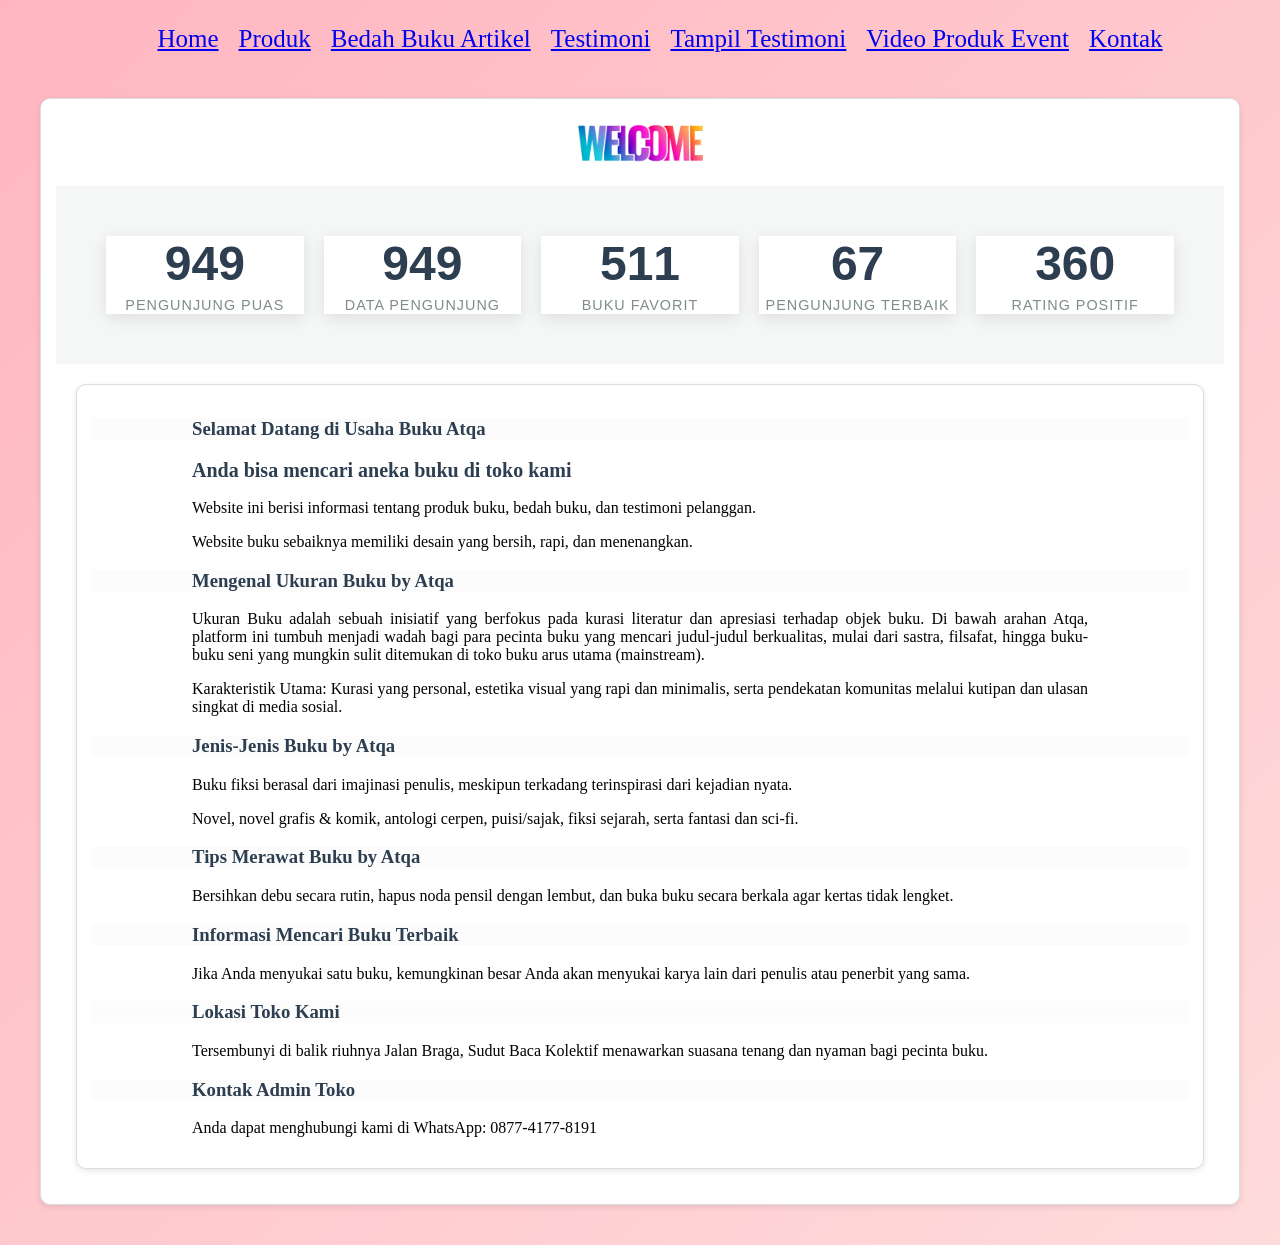
<file: index.html>
<!DOCTYPE html>
<html lang="id">
<head>
    <meta charset="UTF-8">
    <meta name="viewport" content="width=device-width, initial-scale=1.0">
    <title>Profil Usaha Buku Atqa</title>
    <link rel="stylesheet" href="style.css">
    <nav class="navbar">
  <ul>
     <li><a href="index.html">Home</a></li>
     <li><a href="produk.html">Produk</a></li>
     <li><a href="bedah buku artikel.html">Bedah Buku Artikel</a></li>
     <a href="Testimoni.html">Testimoni</a>
     <a href="Tampil Testimoni.html">Tampil Testimoni</a>
     <li><a href="Video Pruduk Event.html">Video Produk Event</a></li>
     <li><a href="Kontak.html">Kontak</a></li>
     
 </ul>
</nav>
</head>

<body>
    <section class="daftar-produk">
  <div class="produk">
  <img src="Image/welcome1.jpg">
  <div class="container">
  <div class="stat-card">
      <span class="counter" data-target="1945">0</span>
  <span class="label">Pengunjung Puas</span>


  </div>

  <div class="stat-card">
    <span class="counter" data-target="1945">0</span>
    <span class="label">Data Pengunjung</span>
  </div>

  <div class="stat-card">
    <span class="counter" data-target="1000">0</span>
    <span class="label">Buku Favorit</span>
  </div>

  <div class="stat-card">
    <span class="counter" data-target="67">0</span>
    <span class="label">Pengunjung Terbaik</span>
  </div>

  <div class="stat-card">
    <span class="counter" data-target="666">0</span>
    <span class="label">Rating Positif</span>
  </div>
</div>
<script>
  const counters = document.querySelectorAll('.counter');
  
  counters.forEach(counter => {
    const updateCount = () => {
      const target = +counter.getAttribute('data-target');
      const count = +counter.innerText;
      
      // Mengatur durasi animasi agar halus
      const speed = 150; 
      const increment = target / speed;

      if (count < target) {
        counter.innerText = Math.ceil(count + increment);
        setTimeout(updateCount, 15);
      } else {
        counter.innerText = target;
      }
    };

    updateCount();
  });
  </script>
   
    <section class="daftar-produk">
    <div class="produk">

    <h1>Selamat Datang di Usaha Buku Atqa</h1>
    <h2>Anda bisa mencari aneka buku di toko kami</h2>

    <p>
        Website ini berisi informasi tentang produk buku, bedah buku,
        dan testimoni pelanggan.
    </p>

    <p>
        Website buku sebaiknya memiliki desain yang bersih, rapi, dan menenangkan.
    </p>

    <h1>Mengenal Ukuran Buku by Atqa</h1>
    <p>
        Ukuran Buku adalah sebuah inisiatif yang berfokus pada kurasi literatur
        dan apresiasi terhadap objek buku. Di bawah arahan Atqa, platform ini
        tumbuh menjadi wadah bagi para pecinta buku yang mencari judul-judul
        berkualitas, mulai dari sastra, filsafat, hingga buku-buku seni yang
        mungkin sulit ditemukan di toko buku arus utama (mainstream).
    </p>

    <p>
        Karakteristik Utama:
        Kurasi yang personal, estetika visual yang rapi dan minimalis,
        serta pendekatan komunitas melalui kutipan dan ulasan singkat
        di media sosial.
    </p>

    <h1>Jenis-Jenis Buku by Atqa</h1>
    <p>
        Buku fiksi berasal dari imajinasi penulis, meskipun terkadang
        terinspirasi dari kejadian nyata.
    </p>
    <p>
        Novel, novel grafis & komik, antologi cerpen, puisi/sajak,
        fiksi sejarah, serta fantasi dan sci-fi.
    </p>

    <h1>Tips Merawat Buku by Atqa</h1>
    <p>
        Bersihkan debu secara rutin, hapus noda pensil dengan lembut,
        dan buka buku secara berkala agar kertas tidak lengket.
    </p>

    <h1>Informasi Mencari Buku Terbaik</h1>
    <p>
        Jika Anda menyukai satu buku, kemungkinan besar Anda akan menyukai
        karya lain dari penulis atau penerbit yang sama.
    </p>

    <h1>Lokasi Toko Kami</h1>
    <p>
        Tersembunyi di balik riuhnya Jalan Braga, Sudut Baca Kolektif
        menawarkan suasana tenang dan nyaman bagi pecinta buku.
    </p>

    <h1>Kontak Admin Toko</h1>
    <p>
        Anda dapat menghubungi kami di WhatsApp: 0877-4177-8191
    </p>
    </div>
</section>
</body>
</file>
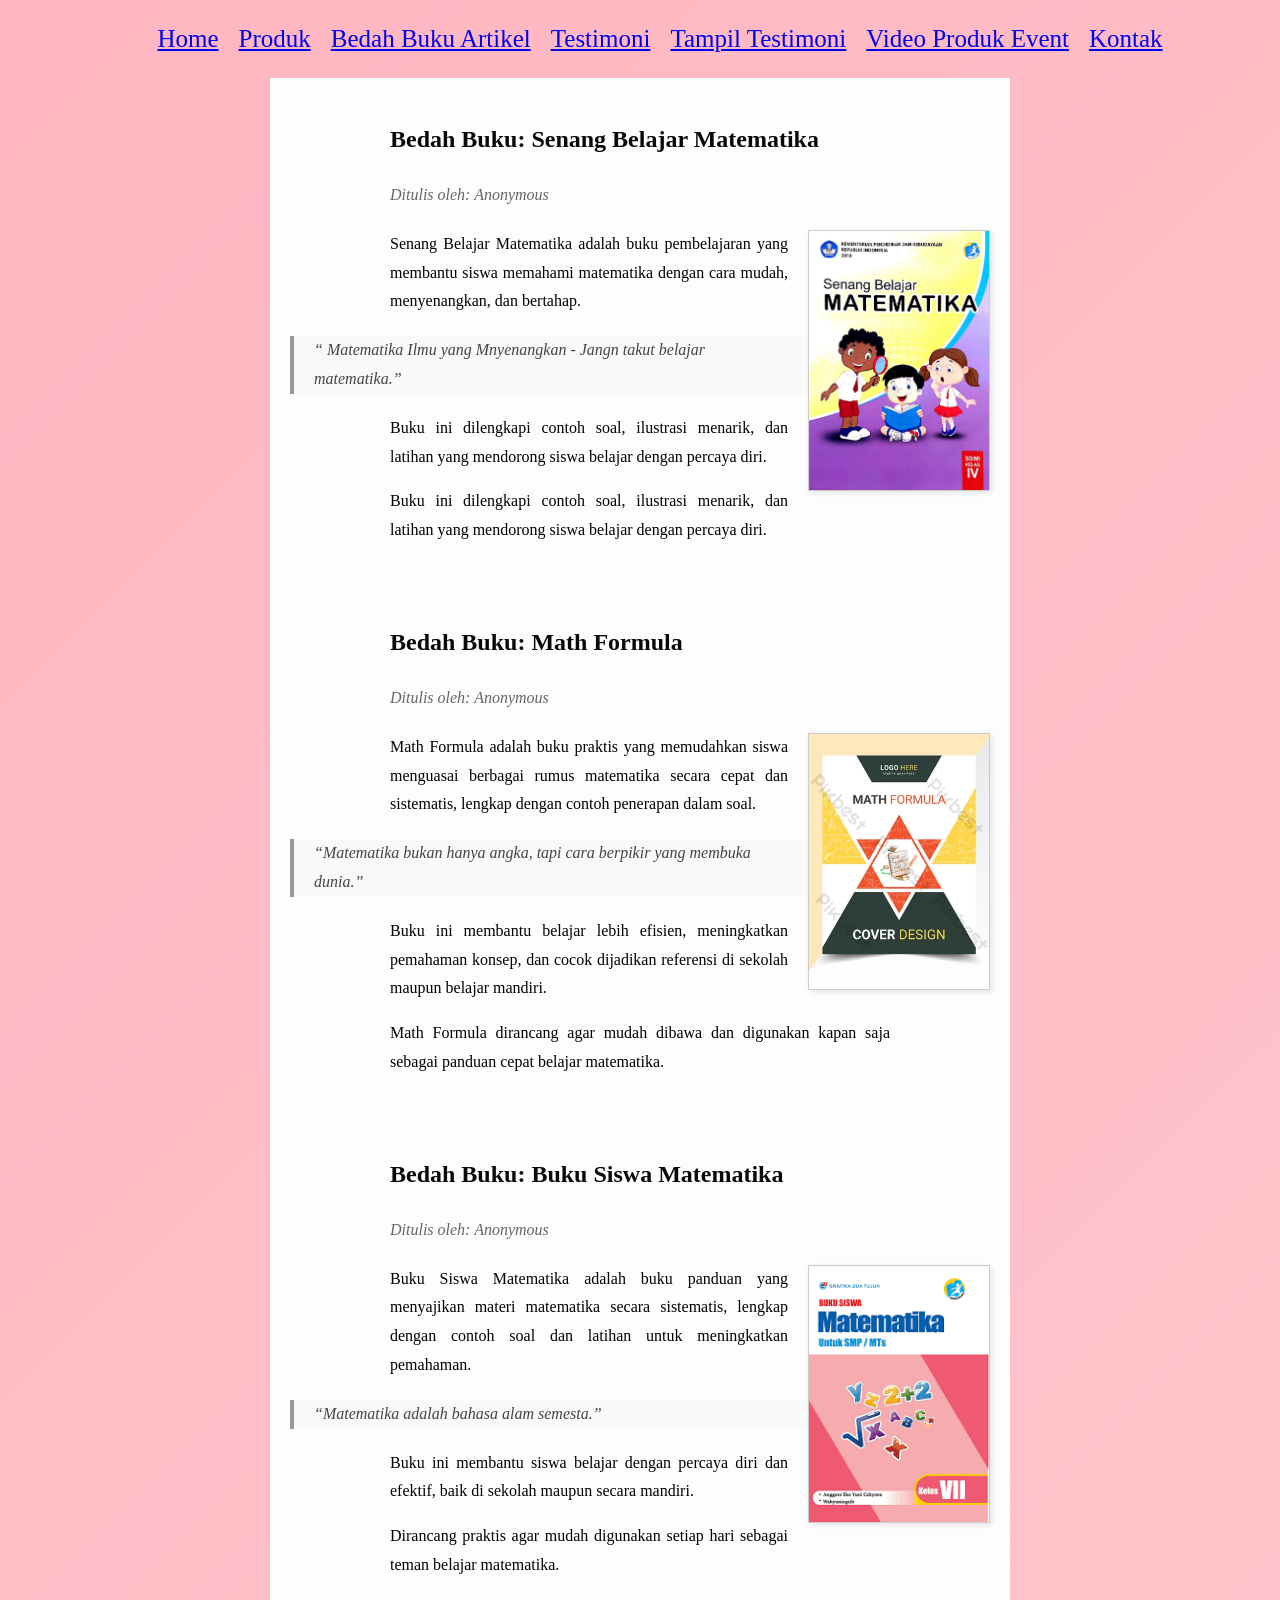
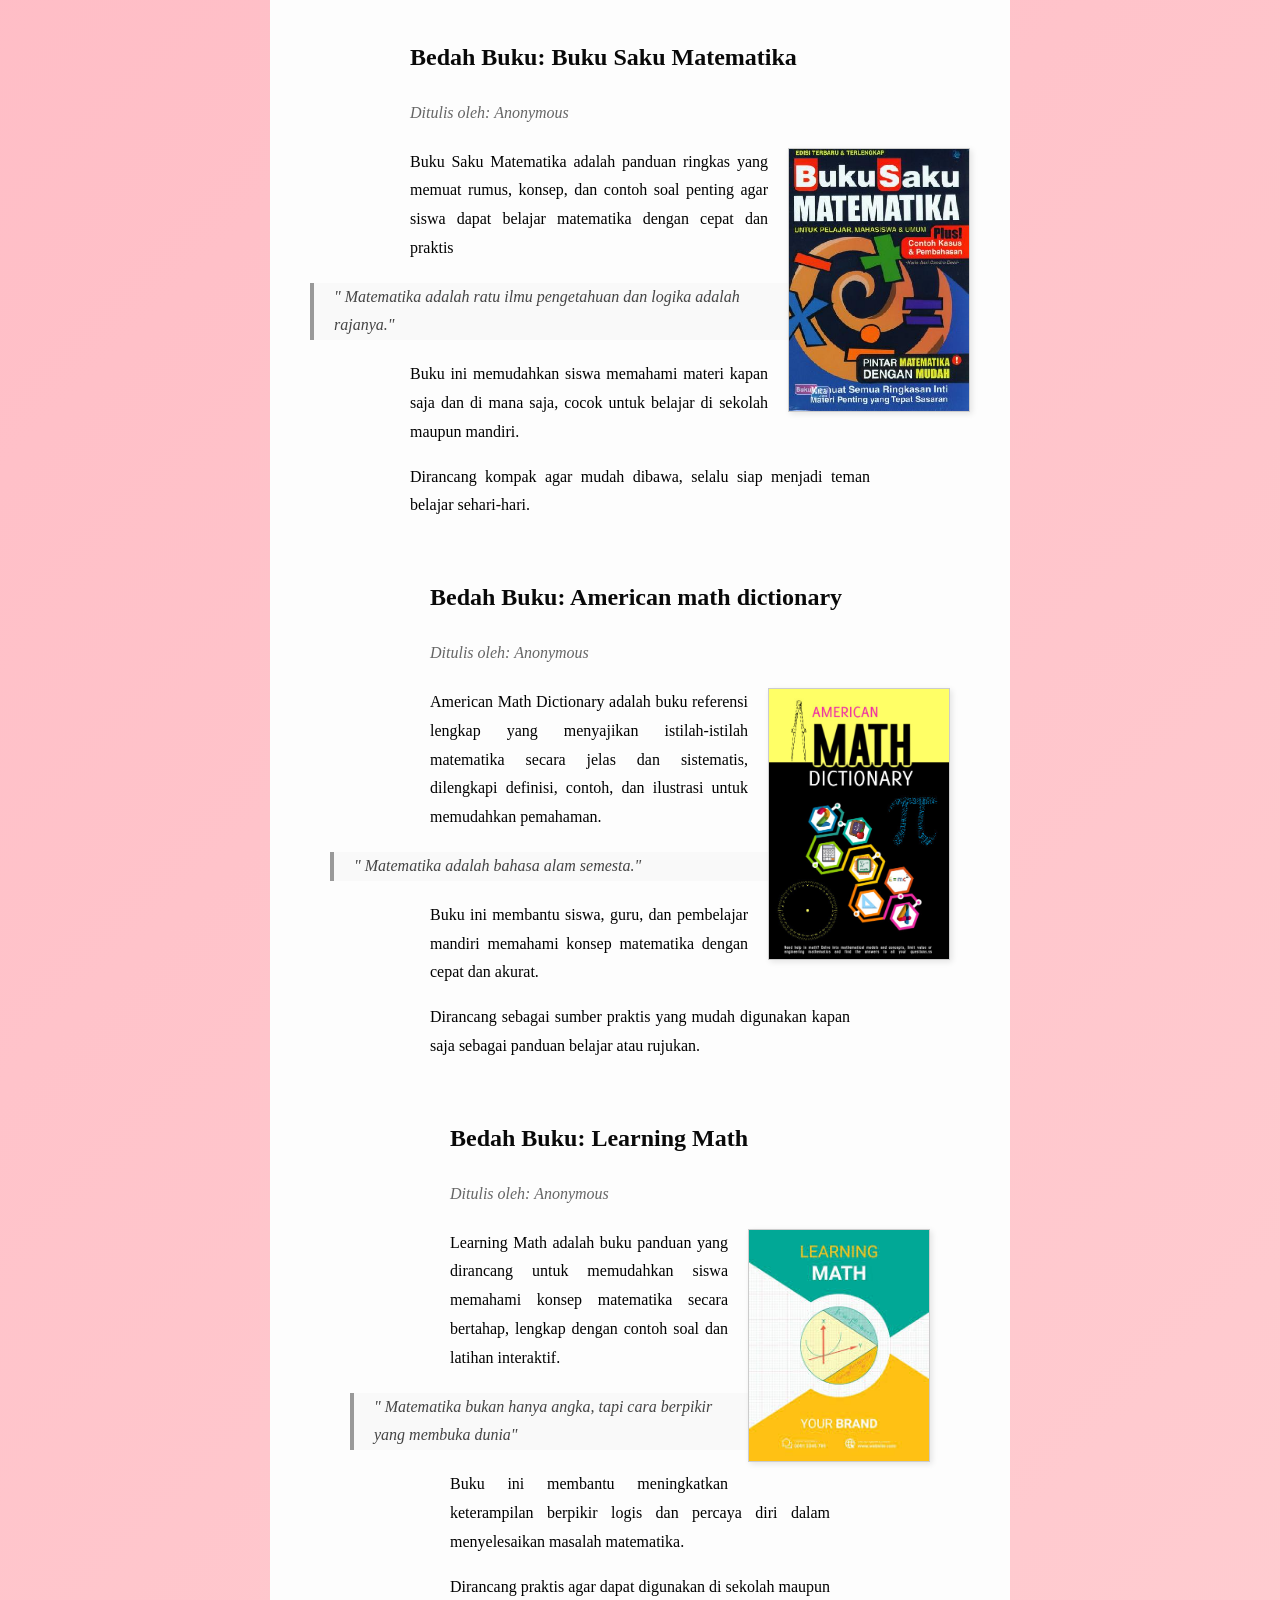
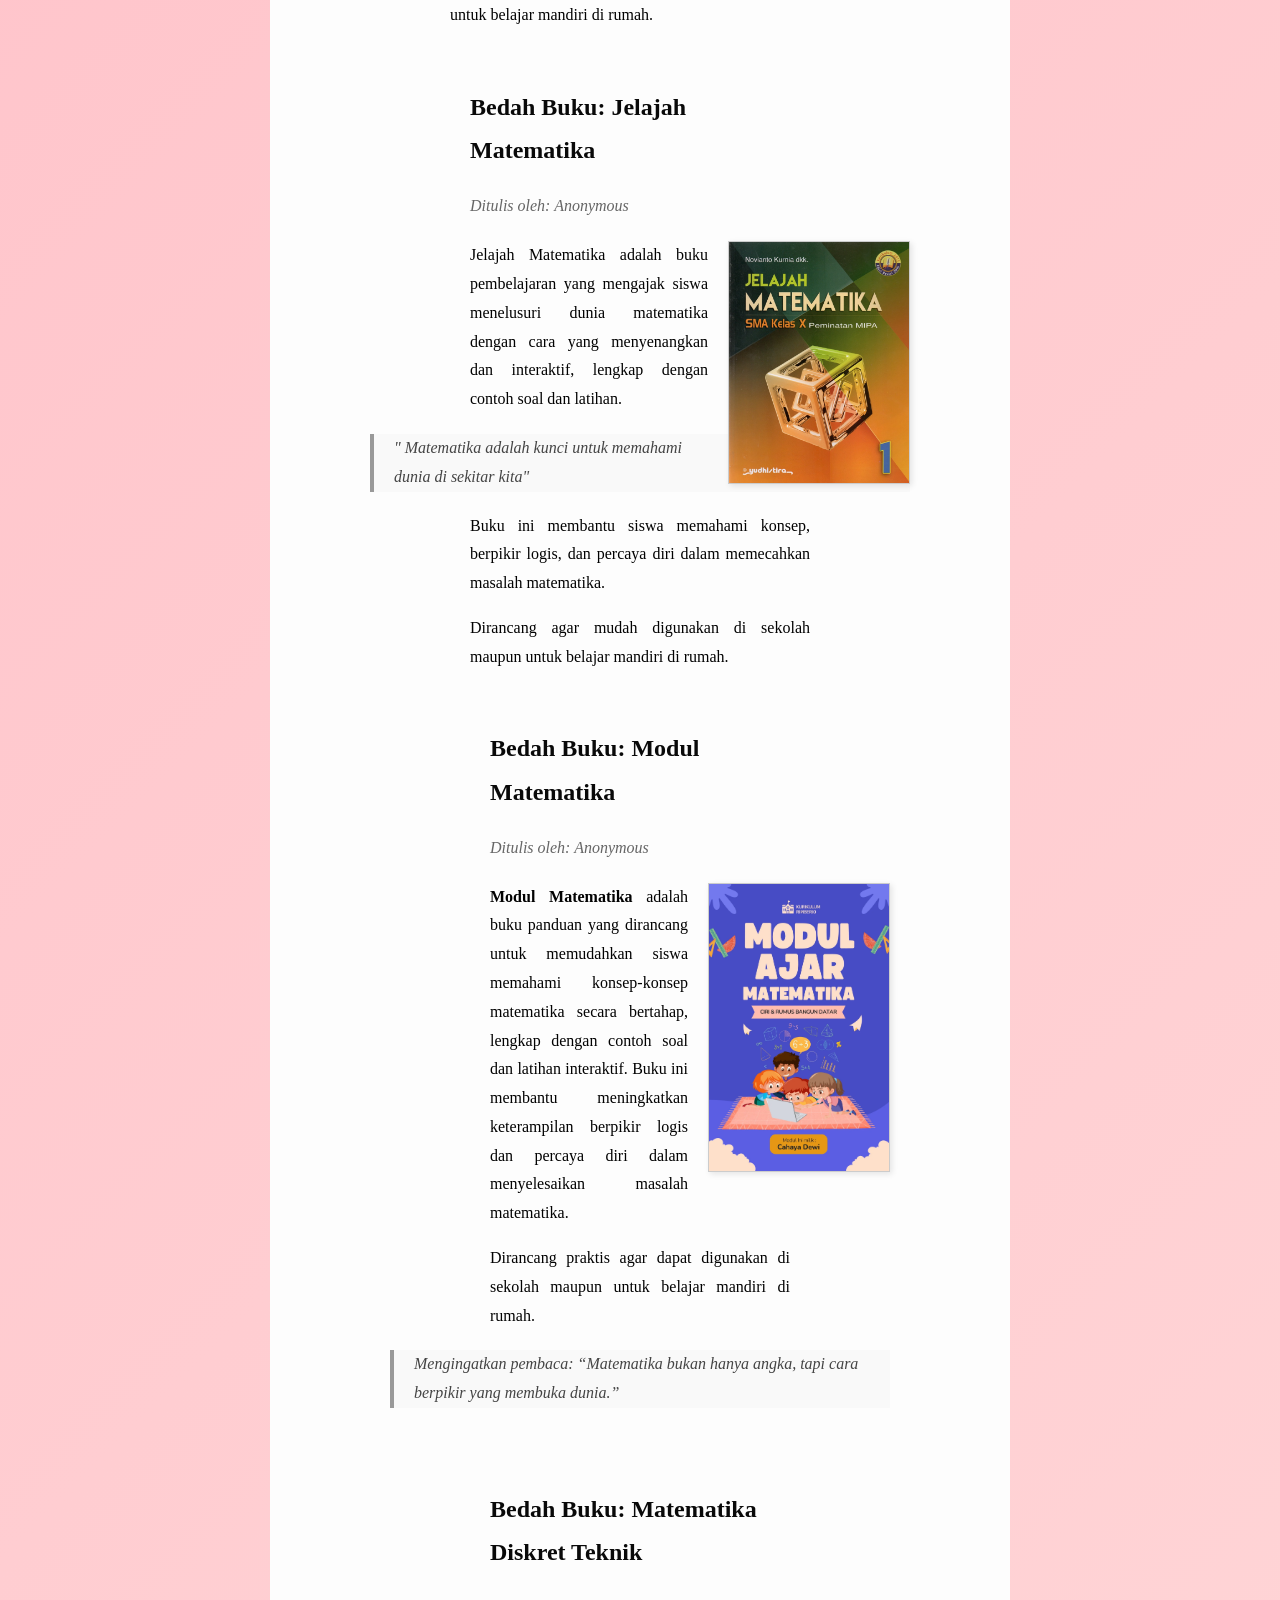
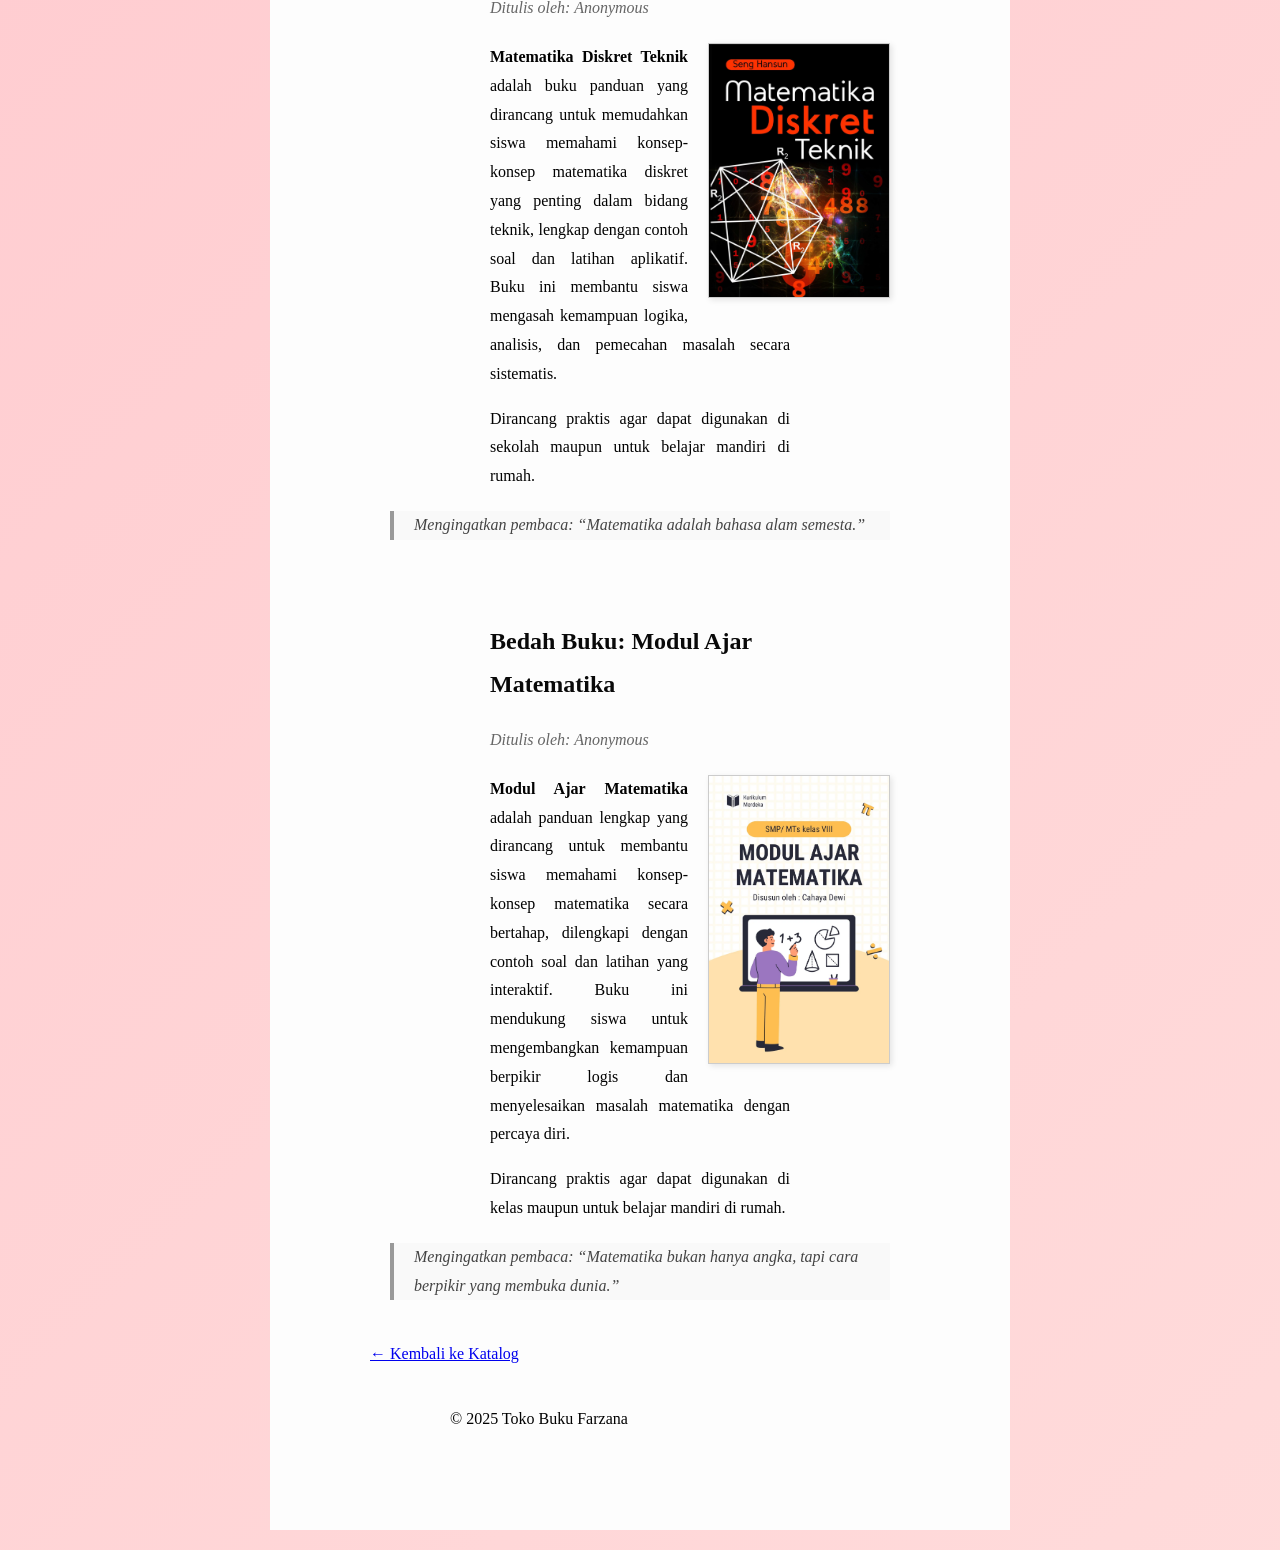
<file: bedah buku artikel.html>
<!DOCTYPE html>
<html lang="id">
<head>
    <meta charset="UTF-8">
    <meta name="viewport" content="width=device-width, initial-scale=1.0">
    <title>Profil Usaha Buku Atqa</title>
    <link rel="stylesheet" href="style.css">
    <nav class="navbar">
  <ul>
     <li><a href="index.html">Home</a></li>
     <li><a href="produk.html">Produk</a></li>
     <li><a href="bedah buku artikel.html">Bedah Buku Artikel</a></li>
     <a href="Testimoni.html">Testimoni</a>
     <a href="Tampil Testimoni.html">Tampil Testimoni</a>
     <li><a href="Video Pruduk Event.html">Video Produk Event</a></li>
     <li><a href="Kontak.html">Kontak</a></li>
     
 </ul>
</nav>
</head>
<body>
<main class="artikel">
    <h2>Bedah Buku: Senang Belajar Matematika</h2>
    <p class="penulis">Ditulis oleh: Anonymous</p>

    <img src="Image/bukumatematika.jpg" alt="Sampul Negeri 5 Menara" class="sampul">

    <p>
      Senang Belajar Matematika adalah buku pembelajaran yang membantu siswa memahami matematika dengan cara mudah, menyenangkan, dan bertahap.
    </p>

    <blockquote>
      “ Matematika Ilmu yang Mnyenangkan - Jangn takut belajar matematika.”
    </blockquote>

    <p>
      Buku ini dilengkapi contoh soal, ilustrasi menarik, dan latihan yang mendorong siswa belajar dengan percaya diri.

    <p>
      Buku ini dilengkapi contoh soal, ilustrasi menarik, dan latihan yang mendorong siswa belajar dengan percaya diri.
    </p>

  </main>

  <main class="artikel">
    <h2>Bedah Buku: Math Formula</h2>
    <p class="penulis">Ditulis oleh: Anonymous</p>

    <img src="Image/BukuMatematika1.jpg" alt="Sampul Negeri 5 Menara" class="sampul">

    <p>
      Math Formula adalah buku praktis yang memudahkan siswa menguasai berbagai rumus matematika secara cepat dan sistematis, lengkap dengan contoh penerapan dalam soal.
    </p>

    <blockquote>
      “Matematika bukan hanya angka, tapi cara berpikir yang membuka dunia.”
    </blockquote>

    <p>
     Buku ini membantu belajar lebih efisien, meningkatkan pemahaman konsep, dan cocok dijadikan referensi di sekolah maupun belajar mandiri.
    </p>

    <p>
     Math Formula dirancang agar mudah dibawa dan digunakan kapan saja sebagai panduan cepat belajar matematika.
    </p>

  </main>
  <main class="artikel">
    <h2>Bedah Buku: Buku Siswa Matematika</h2>
    <p class="penulis">Ditulis oleh: Anonymous</p>

    <img src="Image/BukuMatematika2.jpg" alt="Sampul Negeri 5 Menara" class="sampul">

    <p>
      Buku Siswa Matematika adalah buku panduan yang menyajikan materi matematika secara sistematis, lengkap dengan contoh soal dan latihan untuk meningkatkan pemahaman.
    </p>

    <blockquote>
      “Matematika adalah bahasa alam semesta.”
    </blockquote>

    <p>
      Buku ini membantu siswa belajar dengan percaya diri dan efektif, baik di sekolah maupun secara mandiri.
    </p>

    <p>
     Dirancang praktis agar mudah digunakan setiap hari sebagai teman belajar matematika.
     </p>

     <main class="artikel">
    <h2>Bedah Buku: Buku Saku Matematika</h2>
    <p class="penulis">Ditulis oleh: Anonymous</p>

    <img src="Image/BukuMatematika3.jpg" alt="Sampul Negeri 5 Menara" class="sampul">

    <p>
      Buku Saku Matematika adalah panduan ringkas yang memuat rumus, konsep, dan contoh soal penting agar siswa dapat belajar matematika dengan cepat dan praktis
    </p>

    <blockquote>
     " Matematika adalah ratu ilmu pengetahuan dan logika adalah rajanya."
    </blockquote>

    <p>
      Buku ini memudahkan siswa memahami materi kapan saja dan di mana saja, cocok untuk belajar di sekolah maupun mandiri.
    </p>

    <p>
     Dirancang kompak agar mudah dibawa, selalu siap menjadi teman belajar sehari-hari.
     </p>

     <main class="artikel">
    <h2>Bedah Buku: American math dictionary</h2>
    <p class="penulis">Ditulis oleh: Anonymous</p>

    <img src="Image/BukuMatematika4.jpg" alt="Sampul Negeri 5 Menara" class="sampul">

    <p>
      American Math Dictionary adalah buku referensi lengkap yang menyajikan istilah-istilah matematika secara jelas dan sistematis, dilengkapi definisi, contoh, dan ilustrasi untuk memudahkan pemahaman.
    </p>

    <blockquote>
     " Matematika adalah bahasa alam semesta."
    </blockquote>

    <p>
      Buku ini membantu siswa, guru, dan pembelajar mandiri memahami konsep matematika dengan cepat dan akurat.
    </p>

    <p>
     Dirancang sebagai sumber praktis yang mudah digunakan kapan saja sebagai panduan belajar atau rujukan.
     </p>

     <main class="artikel">
    <h2>Bedah Buku: Learning Math</h2>
    <p class="penulis">Ditulis oleh: Anonymous</p>

    <img src="Image/BukuMatematika5.jpg" alt="Sampul Negeri 5 Menara" class="sampul">

    <p>
      Learning Math adalah buku panduan yang dirancang untuk memudahkan siswa memahami konsep matematika secara bertahap, lengkap dengan contoh soal dan latihan interaktif.
    </p>

    <blockquote>
     " Matematika bukan hanya angka, tapi cara berpikir yang membuka dunia"
    </blockquote>

    <p>
      Buku ini membantu meningkatkan keterampilan berpikir logis dan percaya diri dalam menyelesaikan masalah matematika.
    </p>
   
    <p>
     Dirancang praktis agar dapat digunakan di sekolah maupun untuk belajar mandiri di rumah.
     </p>

     <main class="artikel">
    <h2>Bedah Buku: Jelajah Matematika</h2>
    <p class="penulis">Ditulis oleh: Anonymous</p>

    <img src="Image/BukuMatematika6.jpg" alt="Sampul Negeri 5 Menara" class="sampul">

    <p>
      Jelajah Matematika adalah buku pembelajaran yang mengajak siswa menelusuri dunia matematika dengan cara yang menyenangkan dan interaktif, lengkap dengan contoh soal dan latihan.
    </p>

    <blockquote>
     " Matematika adalah kunci untuk memahami dunia di sekitar kita"
    </blockquote>

    <p>
      Buku ini membantu siswa memahami konsep, berpikir logis, dan percaya diri dalam memecahkan masalah matematika.
    </p>

    <p>
     Dirancang agar mudah digunakan di sekolah maupun untuk belajar mandiri di rumah.
     </p>

<main class="artikel">
    <h2>Bedah Buku: Modul Matematika</h2>
    <p class="penulis">Ditulis oleh: Anonymous</p>

    <img src="Image/BukuMatematika7.jpg" alt="Sampul Modul Matematika" class="sampul">

    <p>
        <strong>Modul Matematika</strong> adalah buku panduan yang dirancang untuk memudahkan siswa memahami konsep-konsep matematika secara bertahap, lengkap dengan contoh soal dan latihan interaktif. Buku ini membantu meningkatkan keterampilan berpikir logis dan percaya diri dalam menyelesaikan masalah matematika.
    </p>

    <p>
        Dirancang praktis agar dapat digunakan di sekolah maupun untuk belajar mandiri di rumah.
    </p>

    <blockquote>
        Mengingatkan pembaca: <em>“Matematika bukan hanya angka, tapi cara berpikir yang membuka dunia.”</em>
    </blockquote>
</main>

<main class="artikel">
    <h2>Bedah Buku: Matematika Diskret Teknik</h2>
    <p class="penulis">Ditulis oleh: Anonymous</p>

    <img src="Image/BukuMatematika8.jpg" alt="Sampul Matematika Diskret Teknik" class="sampul">

    <p>
        <strong>Matematika Diskret Teknik</strong> adalah buku panduan yang dirancang untuk memudahkan siswa memahami konsep-konsep matematika diskret yang penting dalam bidang teknik, lengkap dengan contoh soal dan latihan aplikatif. Buku ini membantu siswa mengasah kemampuan logika, analisis, dan pemecahan masalah secara sistematis.
    </p>

    <p>
        Dirancang praktis agar dapat digunakan di sekolah maupun untuk belajar mandiri di rumah.
    </p>

    <blockquote>
        Mengingatkan pembaca: <em>“Matematika adalah bahasa alam semesta.”</em>
    </blockquote>
</main>

<main class="artikel">
    <h2>Bedah Buku: Modul Ajar Matematika</h2>
    <p class="penulis">Ditulis oleh: Anonymous</p>

    <img src="Image/BukuMatematika9.jpg" alt="Sampul Modul Ajar Matematika" class="sampul">

    <p>
        <strong>Modul Ajar Matematika</strong> adalah panduan lengkap yang dirancang untuk membantu siswa memahami konsep-konsep matematika secara bertahap, dilengkapi dengan contoh soal dan latihan yang interaktif. Buku ini mendukung siswa untuk mengembangkan kemampuan berpikir logis dan menyelesaikan masalah matematika dengan percaya diri.
    </p>

    <p>
        Dirancang praktis agar dapat digunakan di kelas maupun untuk belajar mandiri di rumah.
    </p>

    <blockquote>
        Mengingatkan pembaca: <em>“Matematika bukan hanya angka, tapi cara berpikir yang membuka dunia.”</em>
    </blockquote>
</main>

       

      

    <a href="produk.html" class="btn-kembali">← Kembali ke Katalog</a>
  </main>
  <footer>
    <p>&copy; 2025 Toko Buku Farzana</p>
  </footer>


<body>
</file>
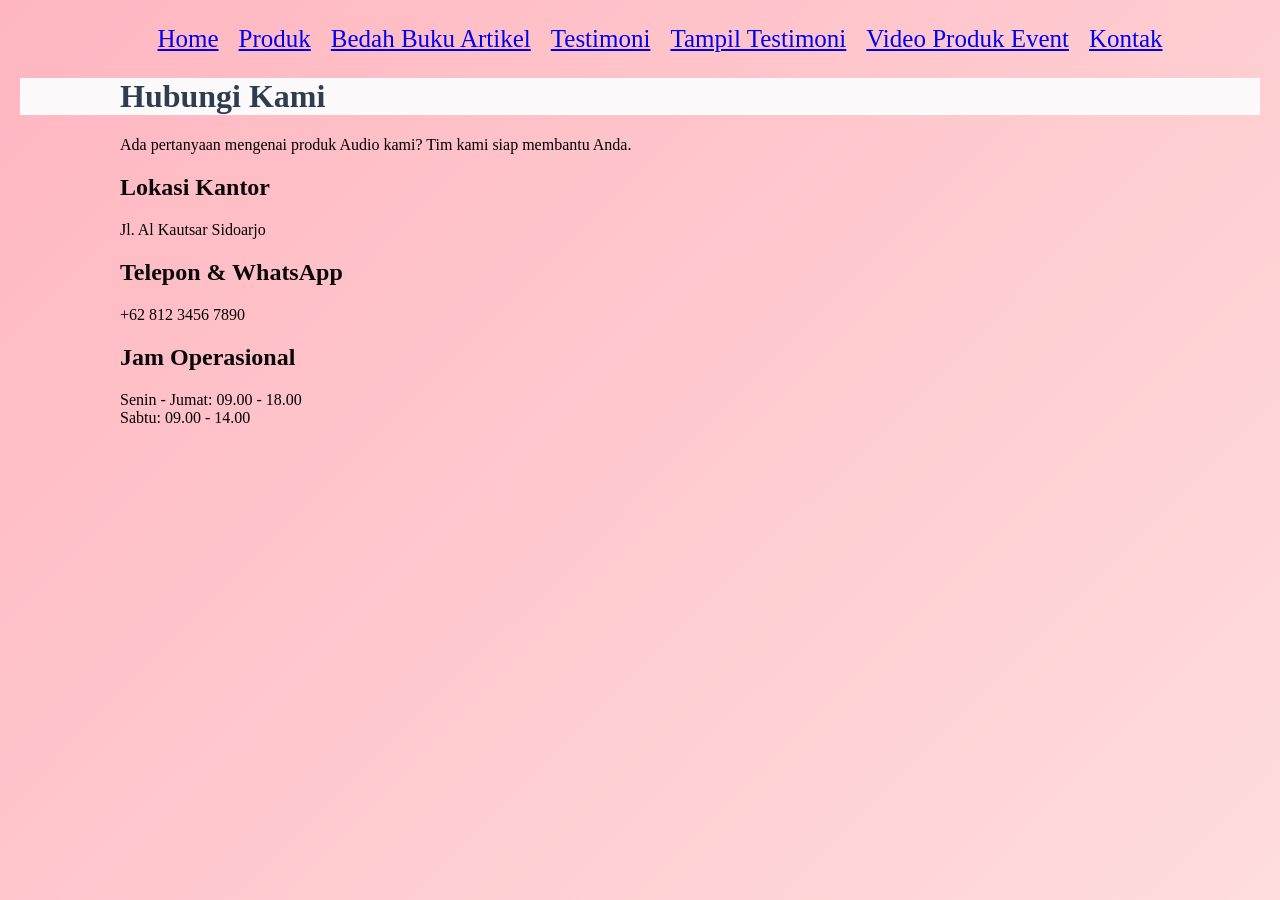
<file: Kontak.html>
<!DOCTYPE html>
<html lang="id">
<head>
    <meta charset="UTF-8">
    <meta name="viewport" content="width=device-width, initial-scale=1.0">
    <title>Profil Usaha Buku Atqa</title>
    <link rel="stylesheet" href="style.css">
    <nav class="navbar">
  <ul>
     <li><a href="index.html">Home</a></li>
     <li><a href="produk.html">Produk</a></li>
     <li><a href="bedah buku artikel.html">Bedah Buku Artikel</a></li>
     <a href="Testimoni.html">Testimoni</a>
     <a href="Tampil Testimoni.html">Tampil Testimoni</a>
     <li><a href="Video Pruduk Event.html">Video Produk Event</a></li>
     <li><a href="Kontak.html">Kontak</a></li>
     
 </ul>
</nav>
</head>
<body>
    <div class="contact-wrapper">
    <div class="contact-header">
        <h1>Hubungi Kami</h1>
        <p>Ada pertanyaan mengenai produk Audio kami? Tim kami siap membantu Anda.</p>
    </div>

    <div class="contact-grid">
        <div class="info-side">
            <div class="info-box">
                <i class="fas fa-location-dot"></i>
                <div>
                    <h2>Lokasi Kantor</h2>
                    <p>Jl. Al Kautsar Sidoarjo</p>
                </div>
            </div>

            <div class="info-box">
                <i class="fas fa-phone"></i>
                <div>
                    <h2>Telepon & WhatsApp</h2>
                    <p>+62 812 3456 7890</p>
                </div>
            </div>

            <div class="info-box">
                <i class="fas fa-clock"></i>
                <div>
                    <h2>Jam Operasional</h2>
                    <p>Senin - Jumat: 09.00 - 18.00<br>Sabtu: 09.00 - 14.00</p>
                </div>
            </div>


        </div>

    <div class="map-container">
        <iframe src="https://www.google.com/maps/embed?pb=!1m18!1m12!1m3!1d3957.1472856424264!2d112.6455903748651!3d-7.38754789262208!2m3!1f0!2f0!3f0!3m2!1i1024!2i768!4f13.1!3m3!1m2!1s0x2dd7e2f40676d005%3A0x26e010ff086e0f22!2sPesantren%20Al%20Kautsar%20Sidoarjo!5e0!3m2!1sid!2sid!4v1709360000000!5m2!1sid!2sid"width="100%" height="300" style="border:0;" allowfullscreen="" loading="lazy"></iframe>
    </div>
</div>
</body>
</file>
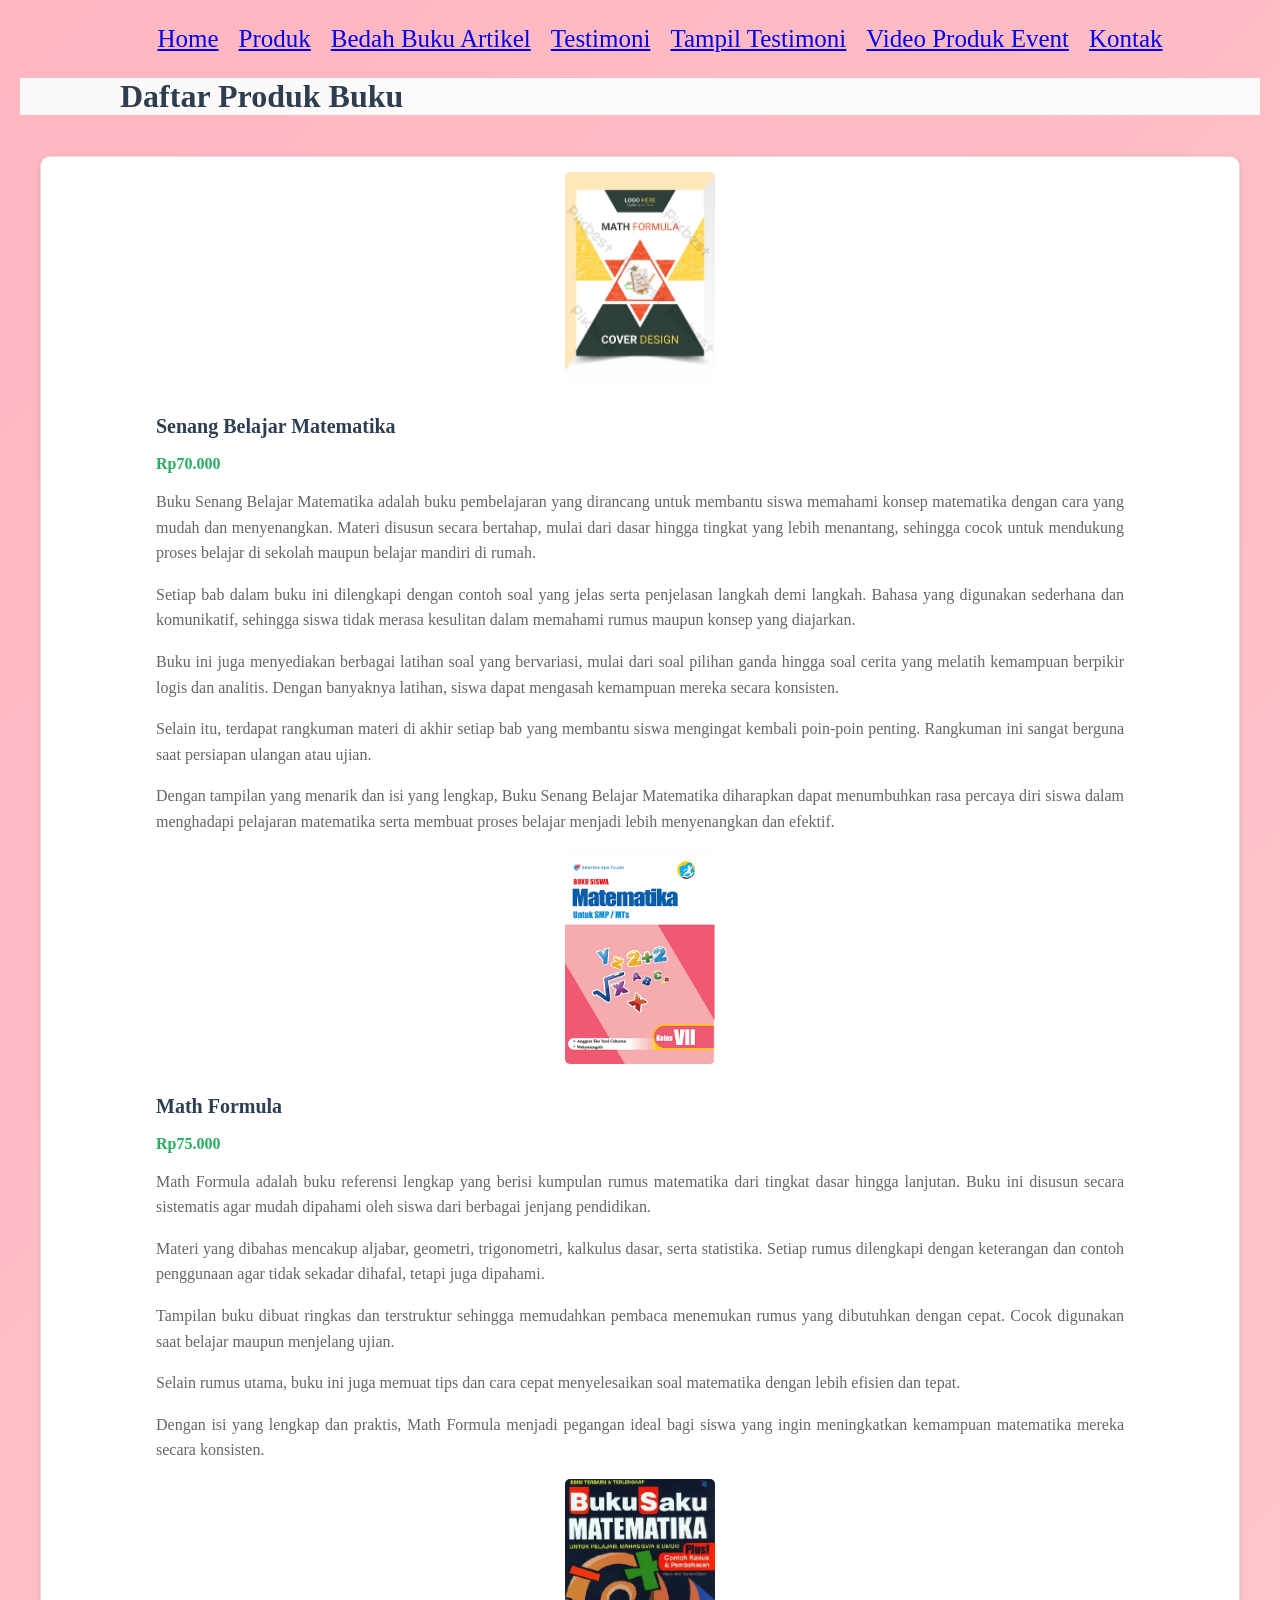
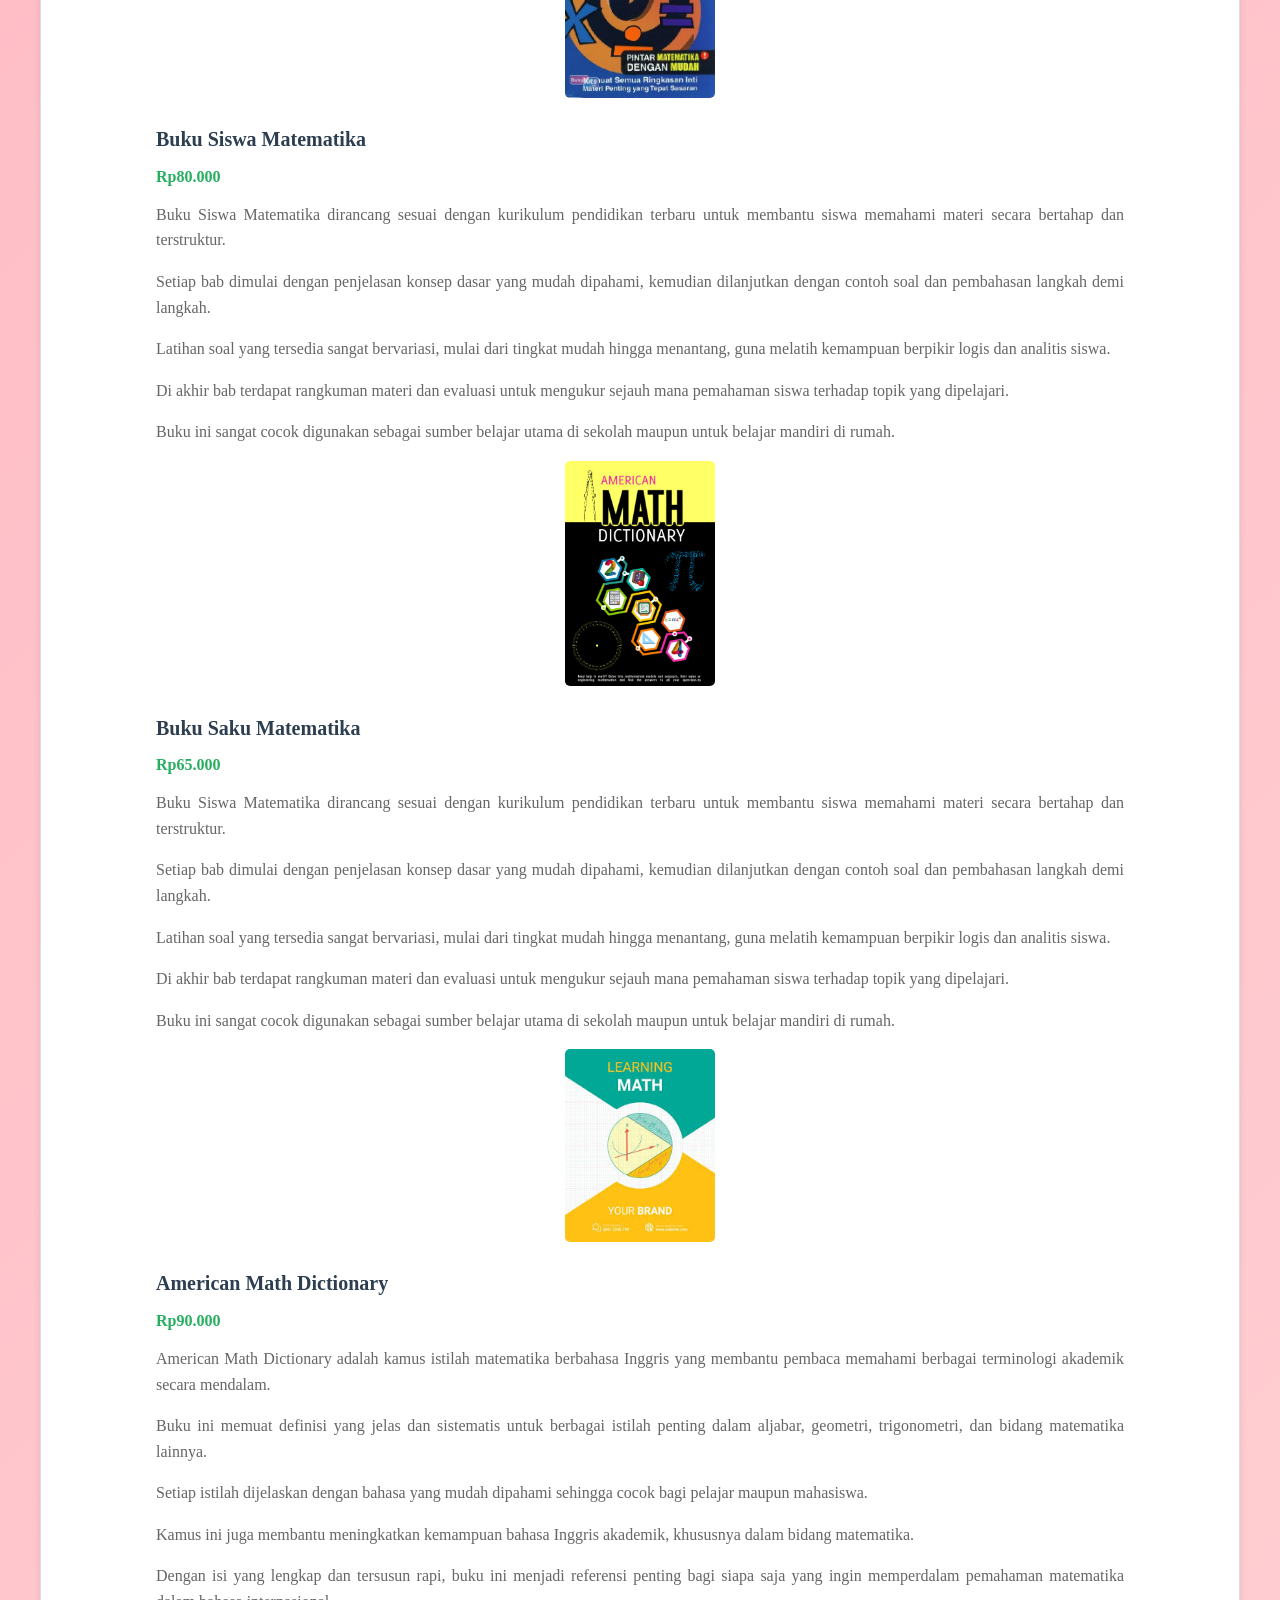
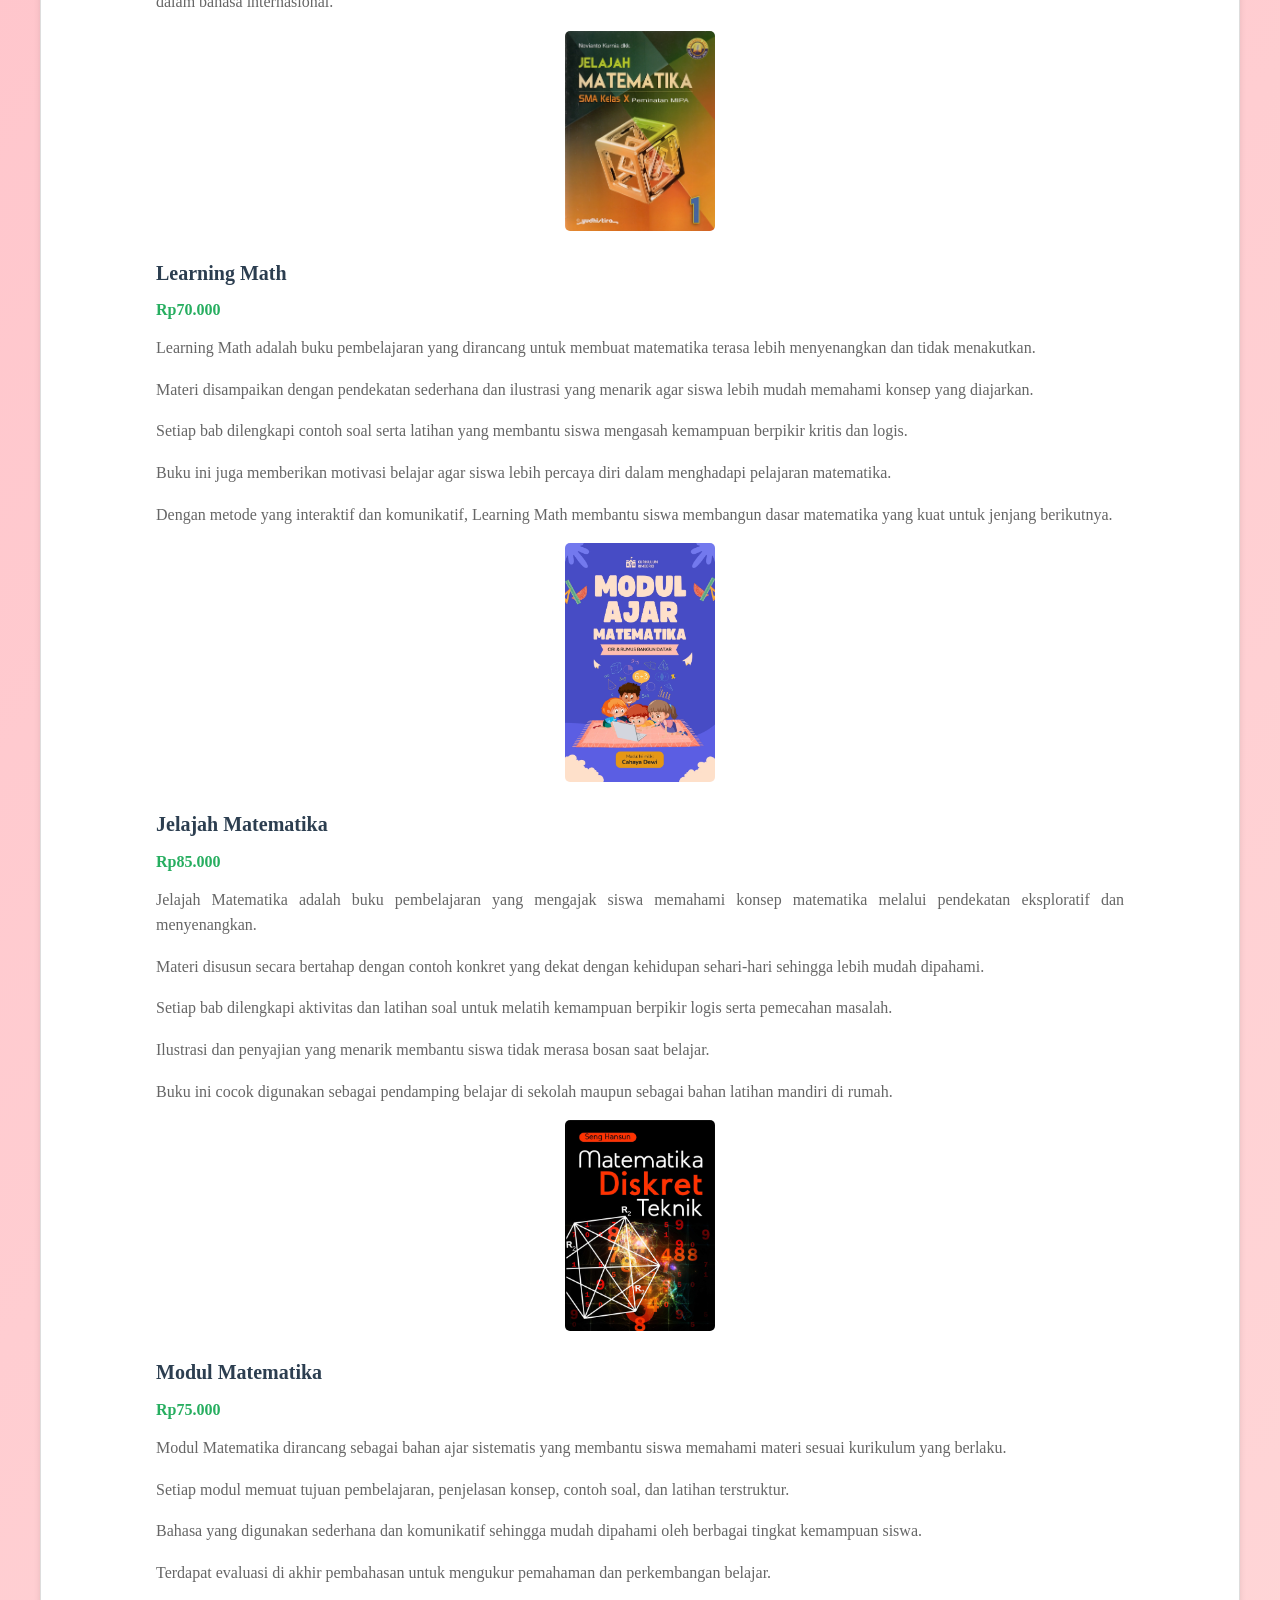
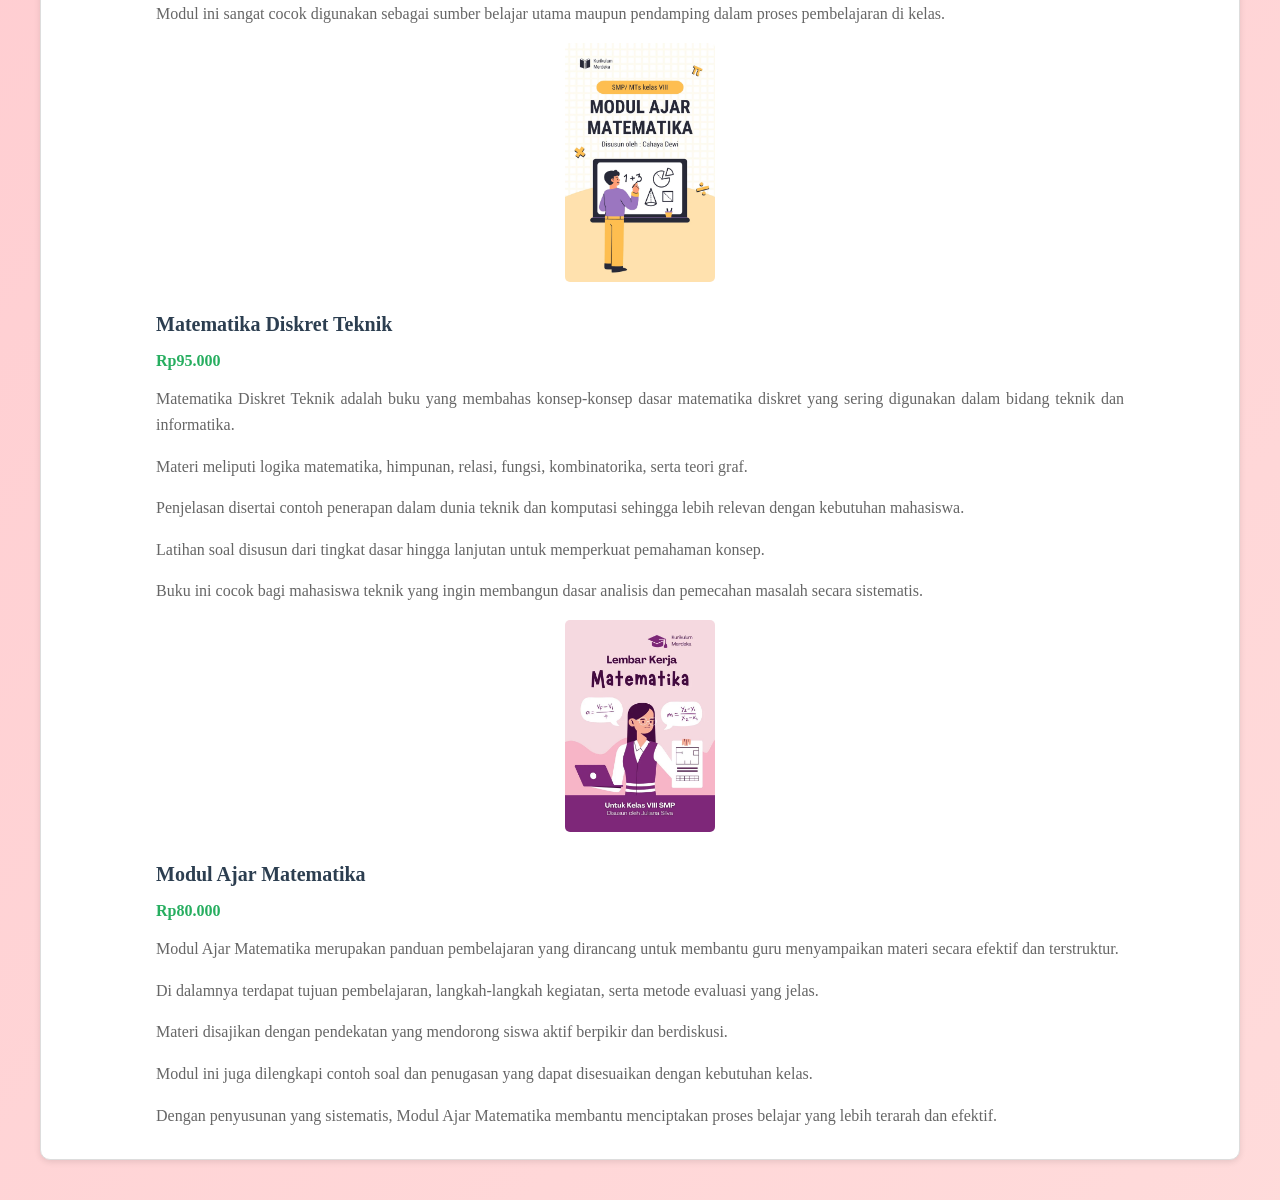
<file: produk.html>
<!DOCTYPE html>
<html lang="id">
<head>
    <meta charset="UTF-8">
    <meta name="viewport" content="width=device-width, initial-scale=1.0">
    <title>Profil Usaha Buku Atqa</title>
    <link rel="stylesheet" href="style.css">
    <nav class="navbar">
  <ul>
     <li><a href="index.html">Home</a></li>
     <li><a href="produk.html">Produk</a></li>
     <li><a href="bedah buku artikel.html">Bedah Buku Artikel</a></li>
     <a href="Testimoni.html">Testimoni</a>
     <a href="Tampil Testimoni.html">Tampil Testimoni</a>
     <li><a href="Video Pruduk Event.html">Video Produk Event</a></li>
     <li><a href="Kontak.html">Kontak</a></li>
     
 </ul>
</nav>
</head>
<body>
<h1>Daftar Produk Buku</h1>

<section class="daftar-produk">

  <div class="produk">
    <img src="Image/BukuMatematika1.jpg" alt="Senang Belajar Matematika"/>
    <h2>Senang Belajar Matematika</h2>
    <p class="harga">Rp70.000</p>
    <p class="deskripsi">
Buku Senang Belajar Matematika adalah buku pembelajaran yang dirancang untuk membantu siswa memahami konsep matematika dengan cara yang mudah dan menyenangkan. Materi disusun secara bertahap, mulai dari dasar hingga tingkat yang lebih menantang, sehingga cocok untuk mendukung proses belajar di sekolah maupun belajar mandiri di rumah.
</p>

<p class="deskripsi">
Setiap bab dalam buku ini dilengkapi dengan contoh soal yang jelas serta penjelasan langkah demi langkah. Bahasa yang digunakan sederhana dan komunikatif, sehingga siswa tidak merasa kesulitan dalam memahami rumus maupun konsep yang diajarkan.
</p>

<p class="deskripsi">
Buku ini juga menyediakan berbagai latihan soal yang bervariasi, mulai dari soal pilihan ganda hingga soal cerita yang melatih kemampuan berpikir logis dan analitis. Dengan banyaknya latihan, siswa dapat mengasah kemampuan mereka secara konsisten.
</p>

<p class="deskripsi">
Selain itu, terdapat rangkuman materi di akhir setiap bab yang membantu siswa mengingat kembali poin-poin penting. Rangkuman ini sangat berguna saat persiapan ulangan atau ujian.
</p>

<p class="deskripsi">
Dengan tampilan yang menarik dan isi yang lengkap, Buku Senang Belajar Matematika diharapkan dapat menumbuhkan rasa percaya diri siswa dalam menghadapi pelajaran matematika serta membuat proses belajar menjadi lebih menyenangkan dan efektif.
</p>

  
    <img src="Image/BukuMatematika2.jpg" alt="Math Formula"/>
    <h2>Math Formula</h2>
    <p class="harga">Rp75.000</p>
   

<p class="deskripsi">
Math Formula adalah buku referensi lengkap yang berisi kumpulan rumus matematika dari tingkat dasar hingga lanjutan. Buku ini disusun secara sistematis agar mudah dipahami oleh siswa dari berbagai jenjang pendidikan.
</p>

<p class="deskripsi">
Materi yang dibahas mencakup aljabar, geometri, trigonometri, kalkulus dasar, serta statistika. Setiap rumus dilengkapi dengan keterangan dan contoh penggunaan agar tidak sekadar dihafal, tetapi juga dipahami.
</p>

<p class="deskripsi">
Tampilan buku dibuat ringkas dan terstruktur sehingga memudahkan pembaca menemukan rumus yang dibutuhkan dengan cepat. Cocok digunakan saat belajar maupun menjelang ujian.
</p>

<p class="deskripsi">
Selain rumus utama, buku ini juga memuat tips dan cara cepat menyelesaikan soal matematika dengan lebih efisien dan tepat.
</p>

<p class="deskripsi">
Dengan isi yang lengkap dan praktis, Math Formula menjadi pegangan ideal bagi siswa yang ingin meningkatkan kemampuan matematika mereka secara konsisten.
</p>
  

  
    <img src="Image/BukuMatematika3.jpg" alt="Buku Siswa Matematika"/>
    <h2>Buku Siswa Matematika</h2>
    <p class="harga">Rp80.000</p>
    



<p class="deskripsi">
Buku Siswa Matematika dirancang sesuai dengan kurikulum pendidikan terbaru untuk membantu siswa memahami materi secara bertahap dan terstruktur.
</p>

<p class="deskripsi">
Setiap bab dimulai dengan penjelasan konsep dasar yang mudah dipahami, kemudian dilanjutkan dengan contoh soal dan pembahasan langkah demi langkah.
</p>

<p class="deskripsi">
Latihan soal yang tersedia sangat bervariasi, mulai dari tingkat mudah hingga menantang, guna melatih kemampuan berpikir logis dan analitis siswa.
</p>

<p class="deskripsi">
Di akhir bab terdapat rangkuman materi dan evaluasi untuk mengukur sejauh mana pemahaman siswa terhadap topik yang dipelajari.
</p>

<p class="deskripsi">
Buku ini sangat cocok digunakan sebagai sumber belajar utama di sekolah maupun untuk belajar mandiri di rumah.
</p>

  
    <img src="Image/BukuMatematika4.jpg" alt="Buku Saku Matematika"/>
    <h2>Buku Saku Matematika</h2>
    <p class="harga">Rp65.000</p>
   

<p class="deskripsi">
Buku Siswa Matematika dirancang sesuai dengan kurikulum pendidikan terbaru untuk membantu siswa memahami materi secara bertahap dan terstruktur.
</p>

<p class="deskripsi">
Setiap bab dimulai dengan penjelasan konsep dasar yang mudah dipahami, kemudian dilanjutkan dengan contoh soal dan pembahasan langkah demi langkah.
</p>

<p class="deskripsi">
Latihan soal yang tersedia sangat bervariasi, mulai dari tingkat mudah hingga menantang, guna melatih kemampuan berpikir logis dan analitis siswa.
</p>

<p class="deskripsi">
Di akhir bab terdapat rangkuman materi dan evaluasi untuk mengukur sejauh mana pemahaman siswa terhadap topik yang dipelajari.
</p>

<p class="deskripsi">
Buku ini sangat cocok digunakan sebagai sumber belajar utama di sekolah maupun untuk belajar mandiri di rumah.
</p>

  
    <img src="Image/BukuMatematika5.jpg" alt="American Math Dictionary"/>
    <h2>American Math Dictionary</h2>
    <p class="harga">Rp90.000</p>
   

<p class="deskripsi">
American Math Dictionary adalah kamus istilah matematika berbahasa Inggris yang membantu pembaca memahami berbagai terminologi akademik secara mendalam.
</p>

<p class="deskripsi">
Buku ini memuat definisi yang jelas dan sistematis untuk berbagai istilah penting dalam aljabar, geometri, trigonometri, dan bidang matematika lainnya.
</p>

<p class="deskripsi">
Setiap istilah dijelaskan dengan bahasa yang mudah dipahami sehingga cocok bagi pelajar maupun mahasiswa.
</p>

<p class="deskripsi">
Kamus ini juga membantu meningkatkan kemampuan bahasa Inggris akademik, khususnya dalam bidang matematika.
</p>

<p class="deskripsi">
Dengan isi yang lengkap dan tersusun rapi, buku ini menjadi referensi penting bagi siapa saja yang ingin memperdalam pemahaman matematika dalam bahasa internasional.
</p>
  

  
    <img src="Image/BukuMatematika6.jpg" alt="Learning Math"/>
    <h2>Learning Math</h2>
    <p class="harga">Rp70.000</p>
  

<p class="deskripsi">
Learning Math adalah buku pembelajaran yang dirancang untuk membuat matematika terasa lebih menyenangkan dan tidak menakutkan.
</p>

<p class="deskripsi">
Materi disampaikan dengan pendekatan sederhana dan ilustrasi yang menarik agar siswa lebih mudah memahami konsep yang diajarkan.
</p>

<p class="deskripsi">
Setiap bab dilengkapi contoh soal serta latihan yang membantu siswa mengasah kemampuan berpikir kritis dan logis.
</p>

<p class="deskripsi">
Buku ini juga memberikan motivasi belajar agar siswa lebih percaya diri dalam menghadapi pelajaran matematika.
</p>

<p class="deskripsi">
Dengan metode yang interaktif dan komunikatif, Learning Math membantu siswa membangun dasar matematika yang kuat untuk jenjang berikutnya.
</p>
  

  
    <img src="Image/BukuMatematika7.jpg" alt="Jelajah Matematika"/>
    <h2>Jelajah Matematika</h2>
    <p class="harga">Rp85.000</p>
   
<p class="deskripsi">
Jelajah Matematika adalah buku pembelajaran yang mengajak siswa memahami konsep matematika melalui pendekatan eksploratif dan menyenangkan.
</p>

<p class="deskripsi">
Materi disusun secara bertahap dengan contoh konkret yang dekat dengan kehidupan sehari-hari sehingga lebih mudah dipahami.
</p>

<p class="deskripsi">
Setiap bab dilengkapi aktivitas dan latihan soal untuk melatih kemampuan berpikir logis serta pemecahan masalah.
</p>

<p class="deskripsi">
Ilustrasi dan penyajian yang menarik membantu siswa tidak merasa bosan saat belajar.
</p>

<p class="deskripsi">
Buku ini cocok digunakan sebagai pendamping belajar di sekolah maupun sebagai bahan latihan mandiri di rumah.
</p>
  

  
    <img src="Image/BukuMatematika8.jpg" alt="Modul Matematika"/>
    <h2>Modul Matematika</h2>
    <p class="harga">Rp75.000</p>
   

<p class="deskripsi">
Modul Matematika dirancang sebagai bahan ajar sistematis yang membantu siswa memahami materi sesuai kurikulum yang berlaku.
</p>

<p class="deskripsi">
Setiap modul memuat tujuan pembelajaran, penjelasan konsep, contoh soal, dan latihan terstruktur.
</p>

<p class="deskripsi">
Bahasa yang digunakan sederhana dan komunikatif sehingga mudah dipahami oleh berbagai tingkat kemampuan siswa.
</p>

<p class="deskripsi">
Terdapat evaluasi di akhir pembahasan untuk mengukur pemahaman dan perkembangan belajar.
</p>

<p class="deskripsi">
Modul ini sangat cocok digunakan sebagai sumber belajar utama maupun pendamping dalam proses pembelajaran di kelas.
</p>
  

  
    <img src="Image/BukuMatematika9.jpg" alt="Matematika Diskret Teknik"/>
    <h2>Matematika Diskret Teknik</h2>
    <p class="harga">Rp95.000</p>
  
<p class="deskripsi">
Matematika Diskret Teknik adalah buku yang membahas konsep-konsep dasar matematika diskret yang sering digunakan dalam bidang teknik dan informatika.
</p>

<p class="deskripsi">
Materi meliputi logika matematika, himpunan, relasi, fungsi, kombinatorika, serta teori graf.
</p>

<p class="deskripsi">
Penjelasan disertai contoh penerapan dalam dunia teknik dan komputasi sehingga lebih relevan dengan kebutuhan mahasiswa.
</p>

<p class="deskripsi">
Latihan soal disusun dari tingkat dasar hingga lanjutan untuk memperkuat pemahaman konsep.
</p>

<p class="deskripsi">
Buku ini cocok bagi mahasiswa teknik yang ingin membangun dasar analisis dan pemecahan masalah secara sistematis.
</p>
  

  
    <img src="Image/BukuMatematika10.jpg" alt="Modul Ajar Matematika"/>
    <h2>Modul Ajar Matematika</h2>
    <p class="harga">Rp80.000</p>
   
<p class="deskripsi">
Modul Ajar Matematika merupakan panduan pembelajaran yang dirancang untuk membantu guru menyampaikan materi secara efektif dan terstruktur.
</p>

<p class="deskripsi">
Di dalamnya terdapat tujuan pembelajaran, langkah-langkah kegiatan, serta metode evaluasi yang jelas.
</p>

<p class="deskripsi">
Materi disajikan dengan pendekatan yang mendorong siswa aktif berpikir dan berdiskusi.
</p>

<p class="deskripsi">
Modul ini juga dilengkapi contoh soal dan penugasan yang dapat disesuaikan dengan kebutuhan kelas.
</p>

<p class="deskripsi">
Dengan penyusunan yang sistematis, Modul Ajar Matematika membantu menciptakan proses belajar yang lebih terarah dan efektif.
</p>
  </div>

</section>
</file>
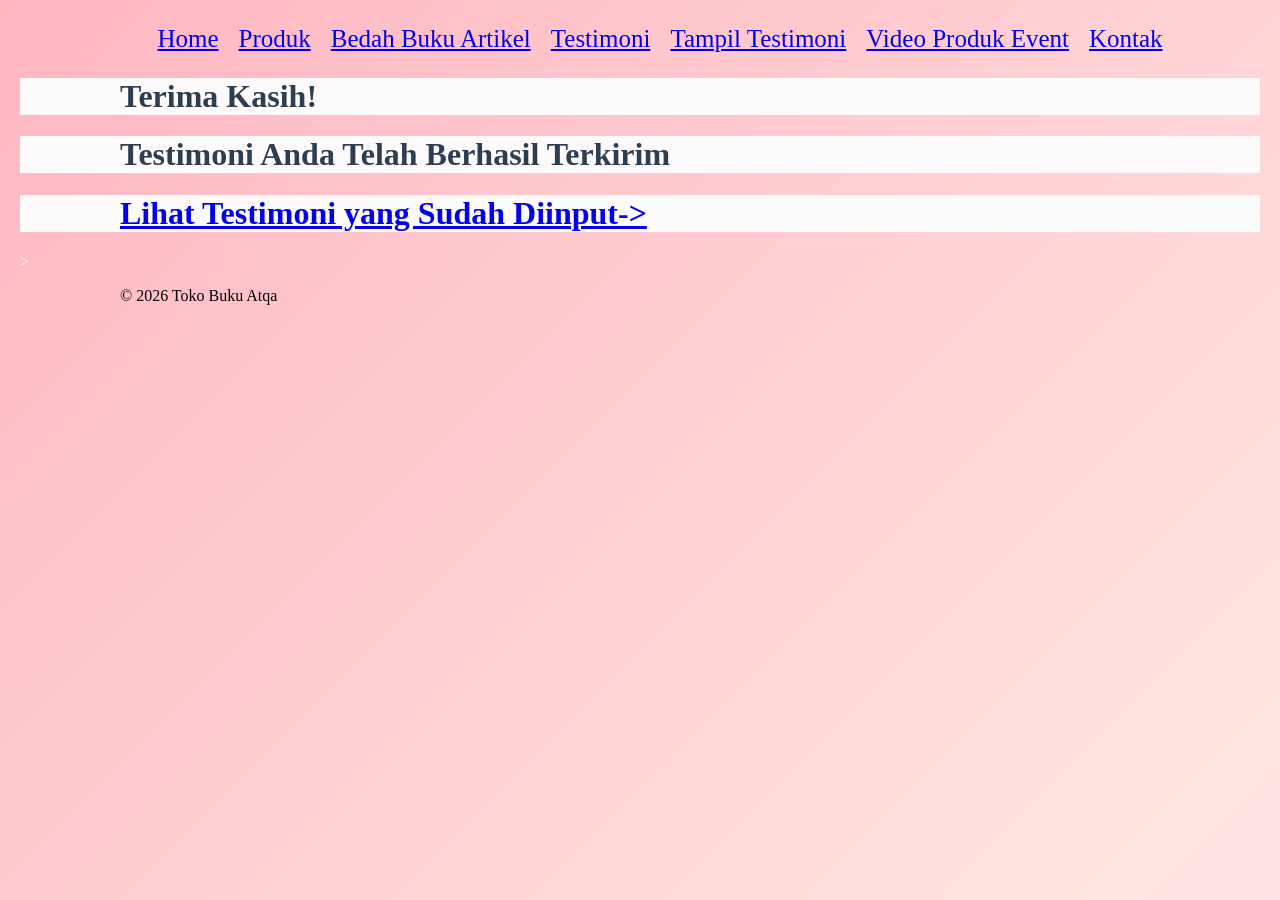
<file: Proses Testimoni.html>
<!DOCTYPE html>
<html lang="id">
<head>
    <meta charset="UTF-8">
    <meta name="viewport" content="width=device-width, initial-scale=1.0">
    <title>Profil Usaha Buku Atqa</title>
    <link rel="stylesheet" href="style.css">
    <nav class="navbar">
  <ul>
     <li><a href="index.html">Home</a></li>
     <li><a href="produk.html">Produk</a></li>
     <li><a href="bedah buku artikel.html">Bedah Buku Artikel</a></li>
     <a href="Testimoni.html">Testimoni</a>
     <a href="Tampil Testimoni.html">Tampil Testimoni</a>
     <li><a href="Video Pruduk Event.html">Video Produk Event</a></li>
     <li><a href="Kontak.html">Kontak</a></li>
     
 </ul>
</nav>
</head>
<body>
    <main class="konfirmasi">
        <h1>Terima Kasih!</h1>
        <h1>Testimoni Anda Telah Berhasil Terkirim</h1>
        <h1><a href="Tampil Testimoni.html">Lihat Testimoni yang Sudah Diinput-></a></h1>>
        <section class="testimoni-terkirim"></section>
        <a href="Testimoni.html"></a>
    </main>
    <footer><P>&copy; 2026 Toko Buku Atqa</P></footer>
</body>
</html>
</file>
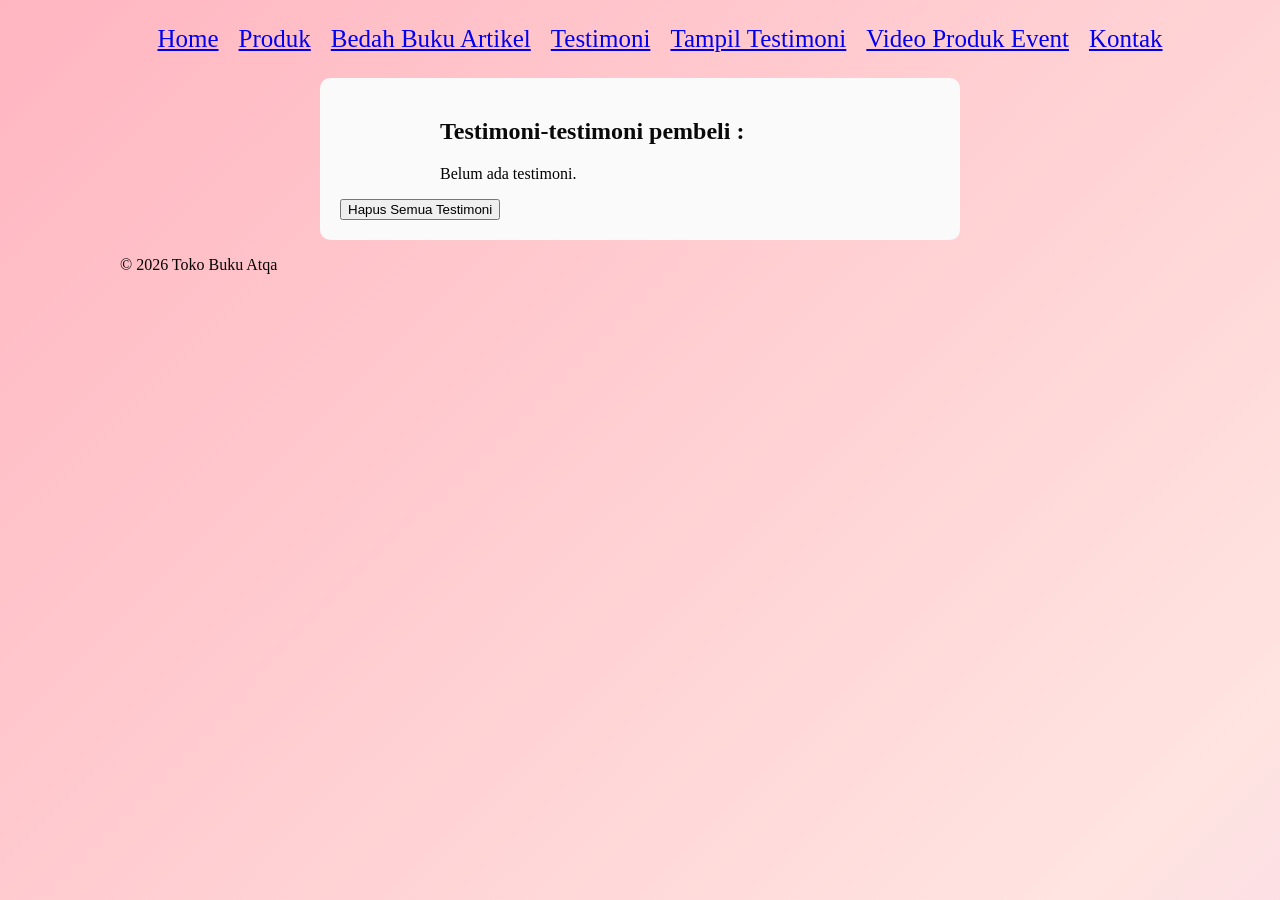
<file: Tampil Testimoni.html>
<!DOCTYPE html>
<html lang="id">
<head>
    <meta charset="UTF-8">
    <meta name="viewport" content="width=device-width, initial-scale=1.0">
    <title>Profil Usaha Buku Atqa</title>
    <link rel="stylesheet" href="style.css">
    <nav class="navbar">
  <ul>
     <li><a href="index.html">Home</a></li>
     <li><a href="produk.html">Produk</a></li>
     <li><a href="bedah buku artikel.html">Bedah Buku Artikel</a></li>
     <a href="Testimoni.html">Testimoni</a>
     <a href="Tampil Testimoni.html">Tampil Testimoni</a>
     <li><a href="Video Pruduk Event.html">Video Produk Event</a></li>
     <li><a href="Kontak.html">Kontak</a></li>
     
 </ul>
</nav>
</head>
<body>
    <main class="formulir">
    <h2>Testimoni-testimoni pembeli :</h2>
    <div id="daftarTestimoni"></div>
    <button id="hapusSemua">Hapus Semua Testimoni</button>
  </div>

    <section>
    <div id="daftarTestimoni"></div>
    </section>
  </main>

  <footer>
    <p>&copy; 2026 Toko Buku Atqa</p>
  </footer>

   <script>
    const container = document.getElementById('daftarTestimoni');
    const testimoniList = JSON.parse(localStorage.getItem('testimoniList')) || [];

    if (testimoniList.length === 0) {
      container.innerHTML = "<p>Belum ada testimoni.</p>";
    } else {
      testimoniList.forEach((t, i) => {
        const el = document.createElement('div');
        el.className = 'testimoni-box';
        el.innerHTML = `
          <p><strong>Nama:</strong> ${t.nama}</p>
          <p><strong>Email:</strong> ${t.email}</p>
          <p><strong>Pesan:</strong> ${t.pesan}</p>
        `;
        container.appendChild(el);
      });
    }


      document.getElementById("hapusSemua").addEventListener("click", function() {
      const konfirmasi = confirm("Apakah Anda yakin ingin menghapus semua testimoni?");
      if (konfirmasi) {
        localStorage.removeItem("testimoniList");
        location.reload();
         
      }
       });
  </script>
</body>
</head>
</file>
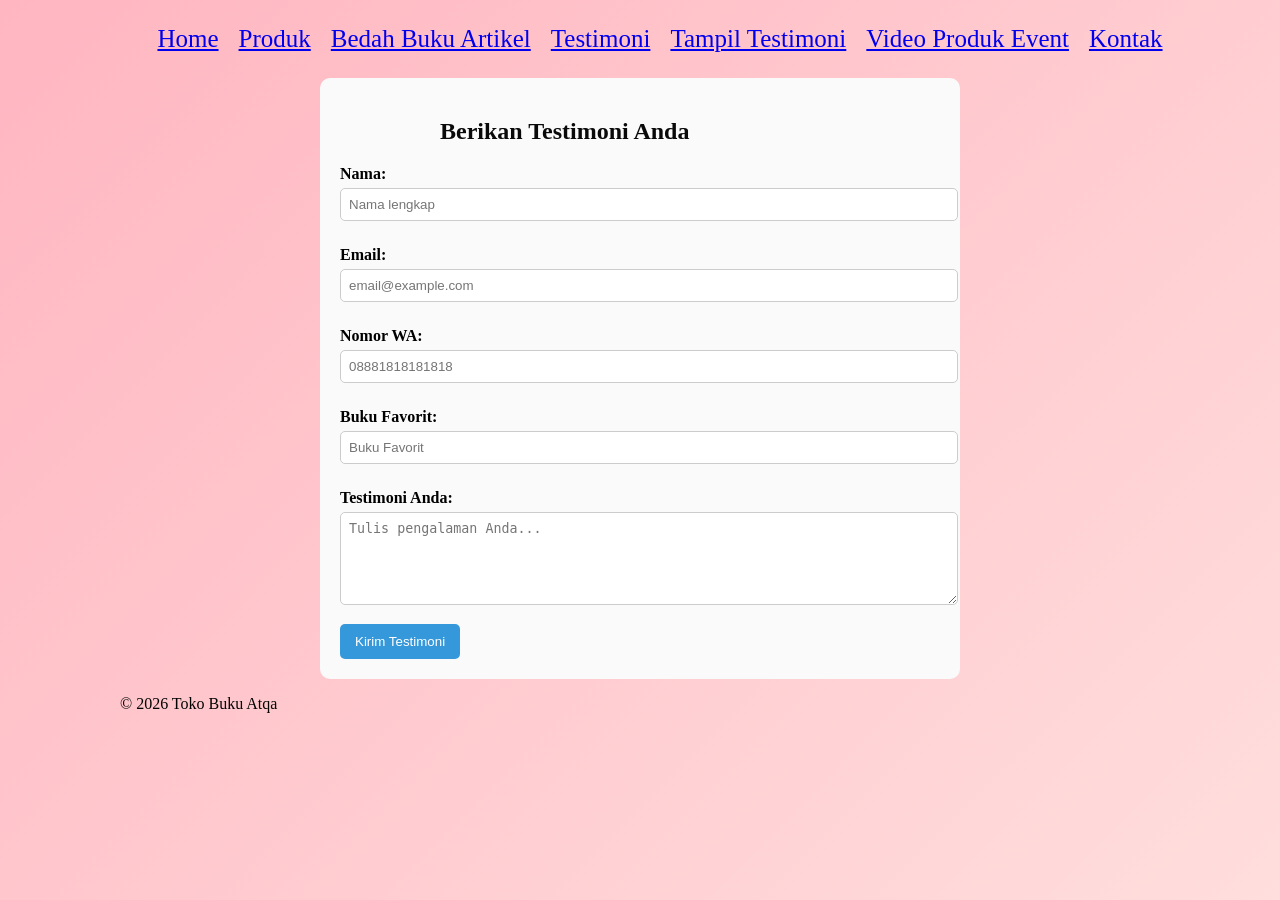
<file: Testimoni.html>
<!DOCTYPE html>
<html lang="id">
<head>
    <meta charset="UTF-8">
    <meta name="viewport" content="width=device-width, initial-scale=1.0">
    <title>Profil Usaha Buku Atqa</title>
    <link rel="stylesheet" href="style.css">
    <nav class="navbar">
  <ul>
     <li><a href="index.html">Home</a></li>
     <li><a href="produk.html">Produk</a></li>
     <li><a href="bedah buku artikel.html">Bedah Buku Artikel</a></li>
     <a href="Testimoni.html">Testimoni</a>
     <a href="Tampil Testimoni.html">Tampil Testimoni</a>
     <li><a href="Video Pruduk Event.html">Video Produk Event</a></li>
     <li><a href="Kontak.html">Kontak</a></li>
     
 </ul>
</nav>
</head>

<body>

<main class="formulir">
    <h2>Berikan Testimoni Anda</h2>
    <form id="formTestimoni">
      <label for="nama">Nama:</label>
      <input type="text" id="nama" name="nama" required placeholder="Nama lengkap">

      <label for="email">Email:</label>
      <input type="email" id="email" name="email" required placeholder="email@example.com">

      <label for="Nomor Wa">Nomor WA:</label>
      <input type="Nomor Wa" id="Nomor Wa" name="Nomor Wa" required placeholder="08881818181818">

       <label for="Buku Favorit">Buku Favorit:</label>
      <input type="Buku Favorit" id="Buku Favorit" name="Buku Favorit" required placeholder="Buku Favorit">

      <label for="pesan">Testimoni Anda:</label>
      <textarea id="pesan" name="pesan" required placeholder="Tulis pengalaman Anda..." rows="5"></textarea>

      <button type="submit">Kirim Testimoni</button>
    </form>
  </main>

  <footer>
    <p>&copy; 2026 Toko Buku Atqa</p>
  </footer>

  <script>
    document.getElementById('formTestimoni').addEventListener('submit', function(e) {
      e.preventDefault();

      const nama = document.getElementById('nama').value;
      const email = document.getElementById('email').value;
      const pesan = document.getElementById('pesan').value;

      const dataBaru = { nama, email, pesan };

      // Ambil list dari localStorage
      const testimoniList = JSON.parse(localStorage.getItem('testimoniList')) || [];

      // Tambahkan testimoni baru
      testimoniList.push(dataBaru);

      // Simpan kembali ke localStorage
      localStorage.setItem('testimoniList', JSON.stringify(testimoniList));

      // Arahkan ke halaman konfirmasi
      window.location.href = 'Proses Testimoni.html';
    });
  </script>
    </body>
</html>
</file>
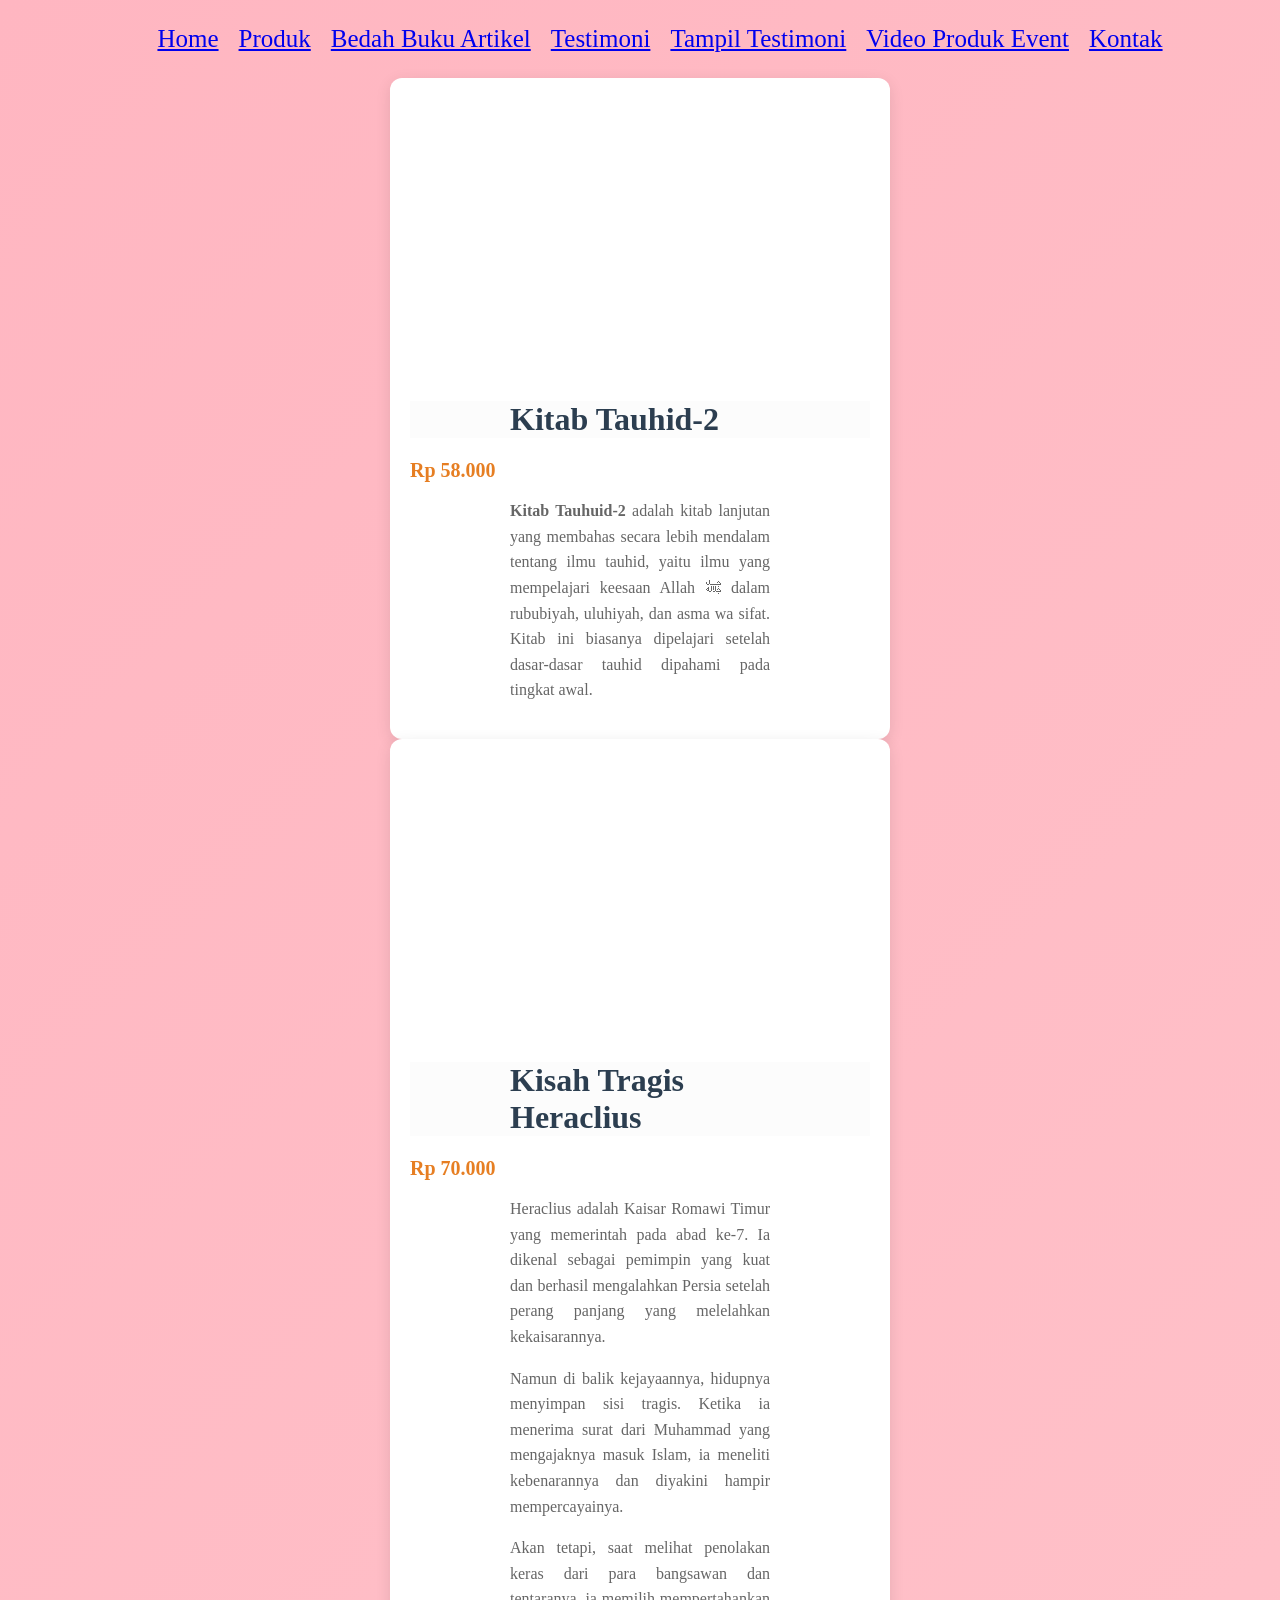
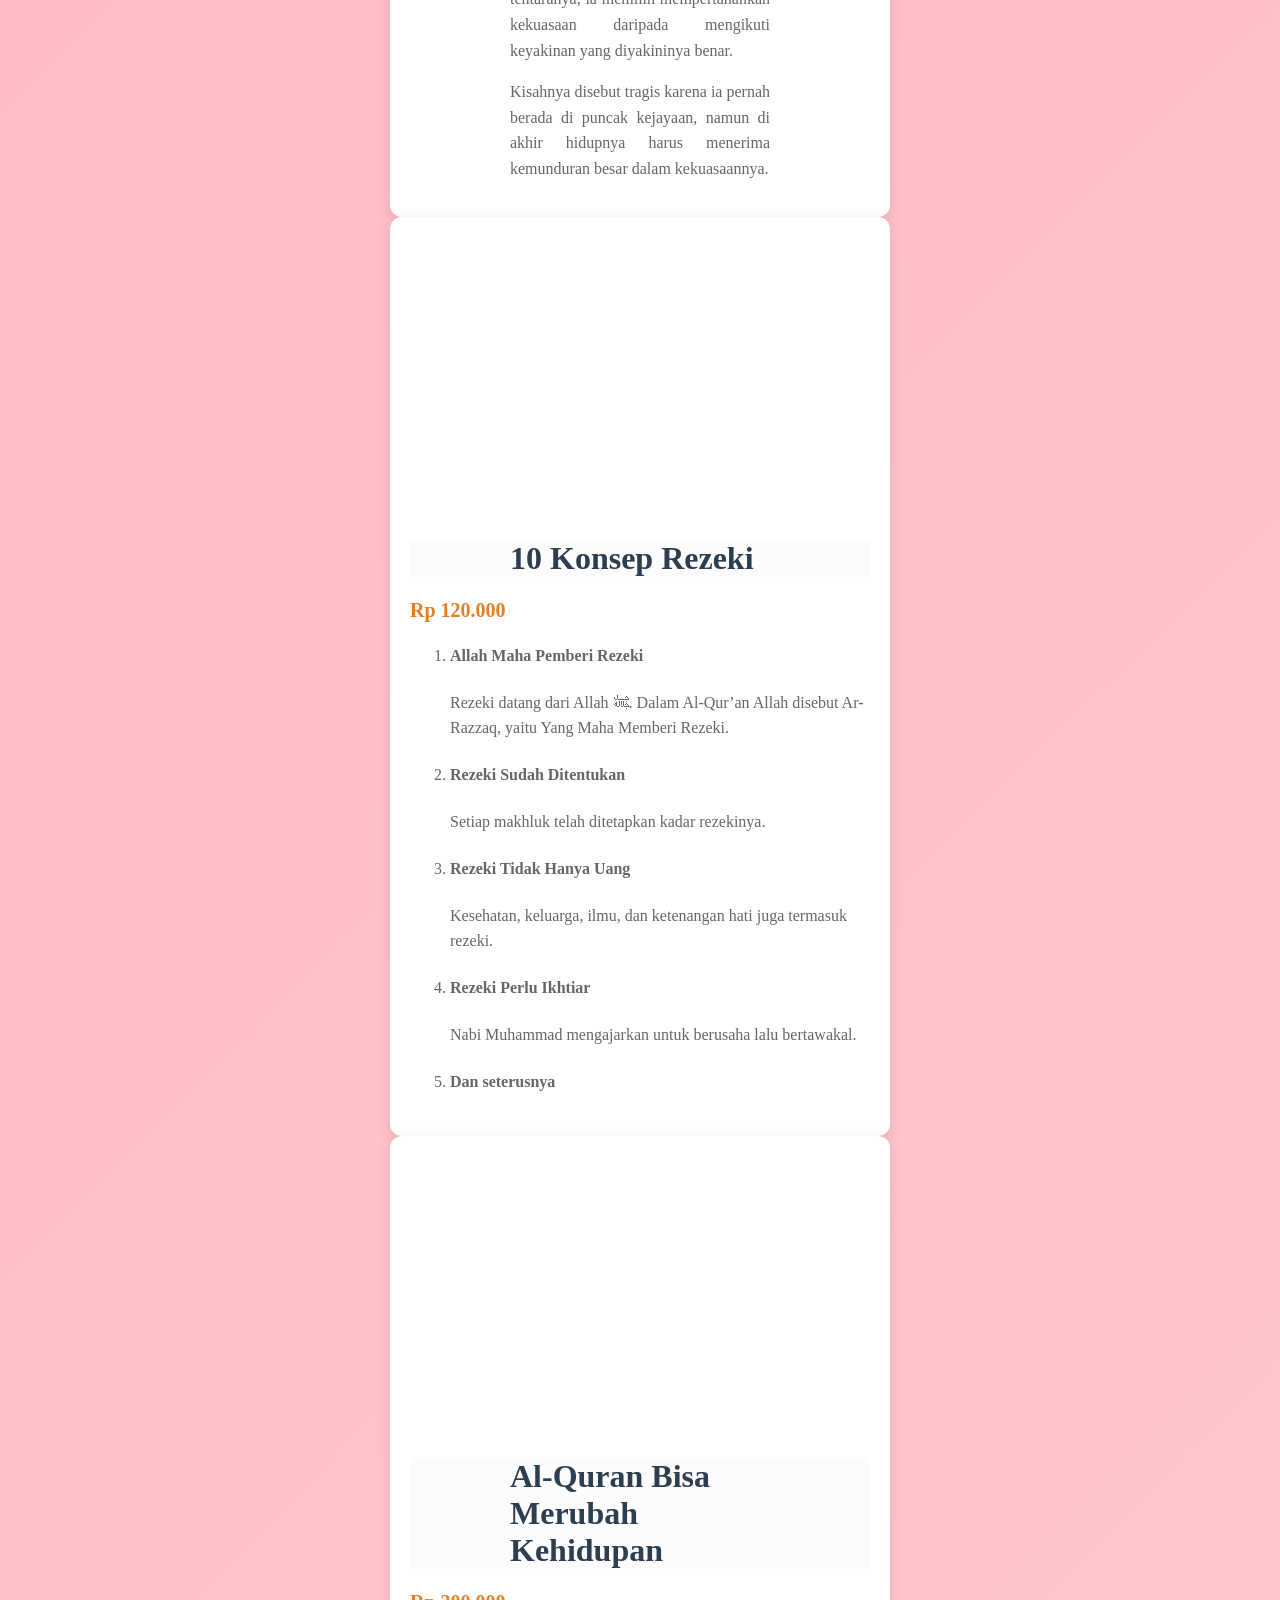
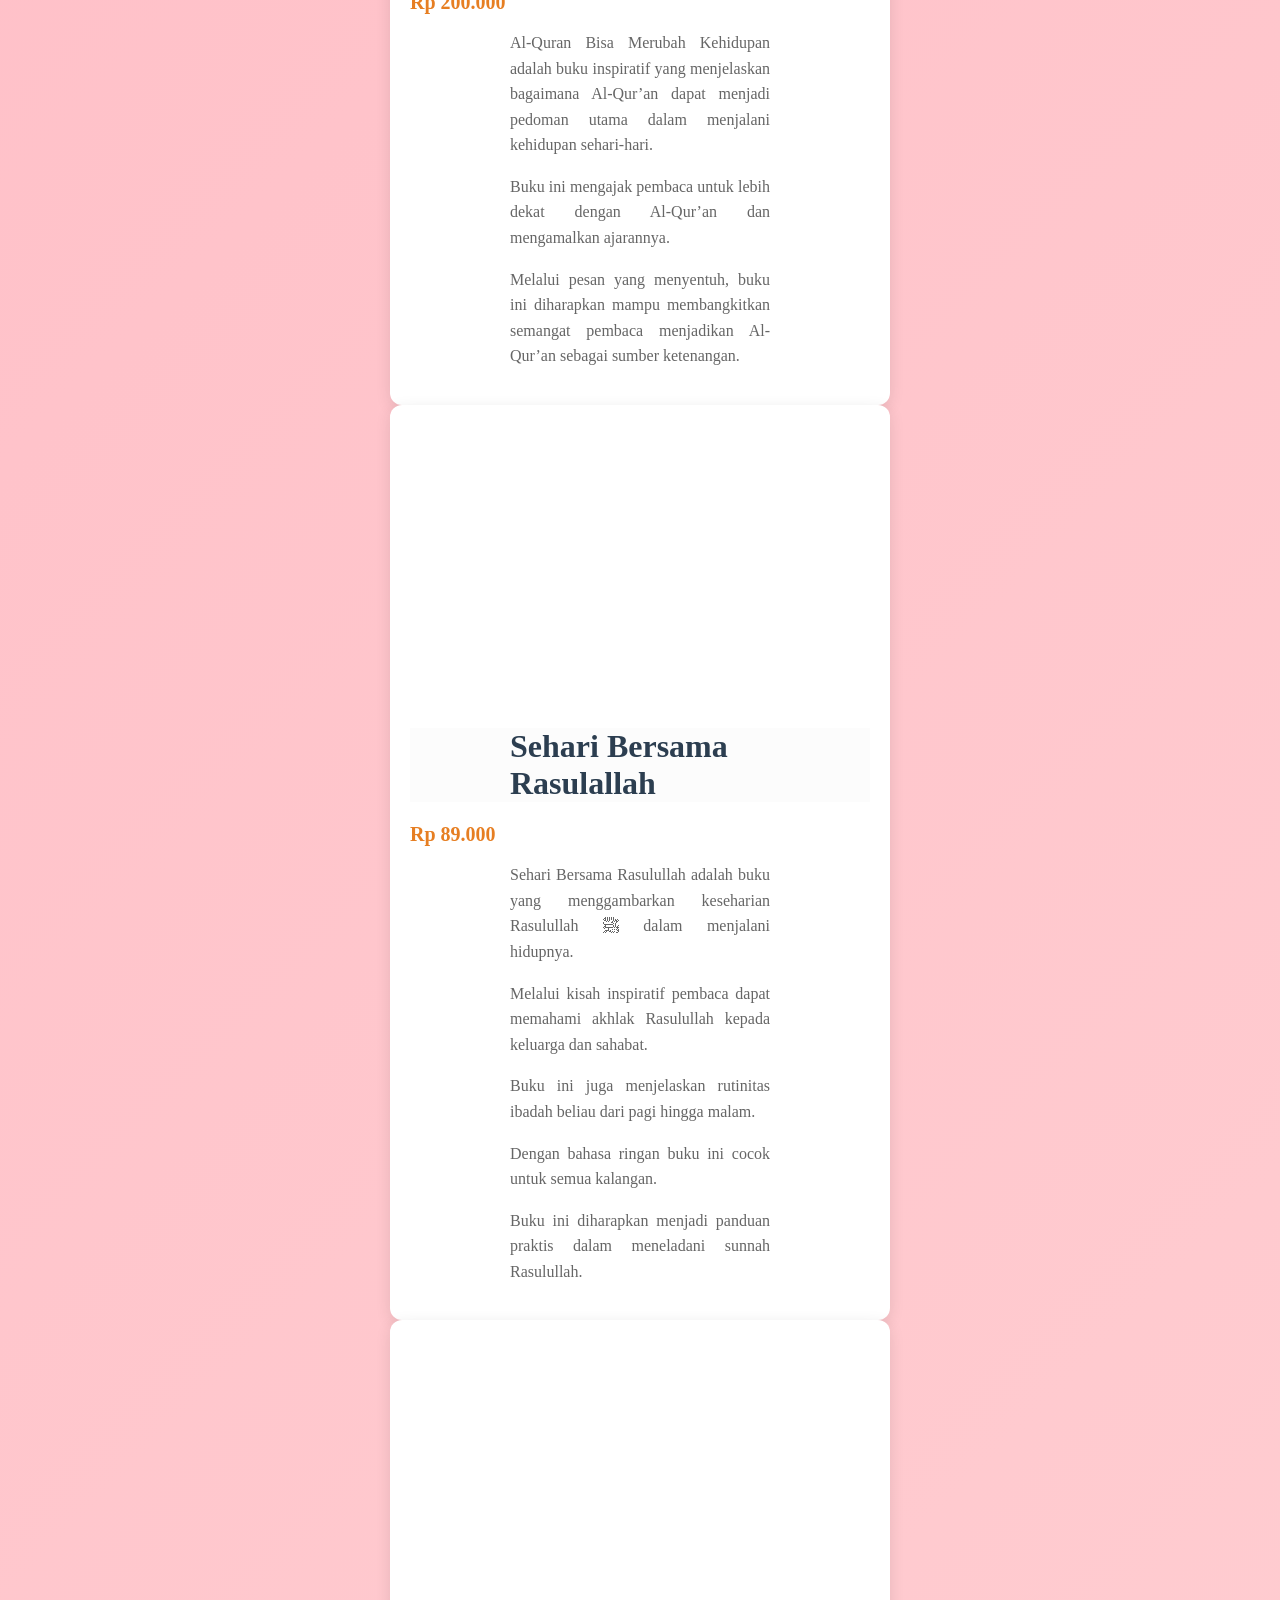
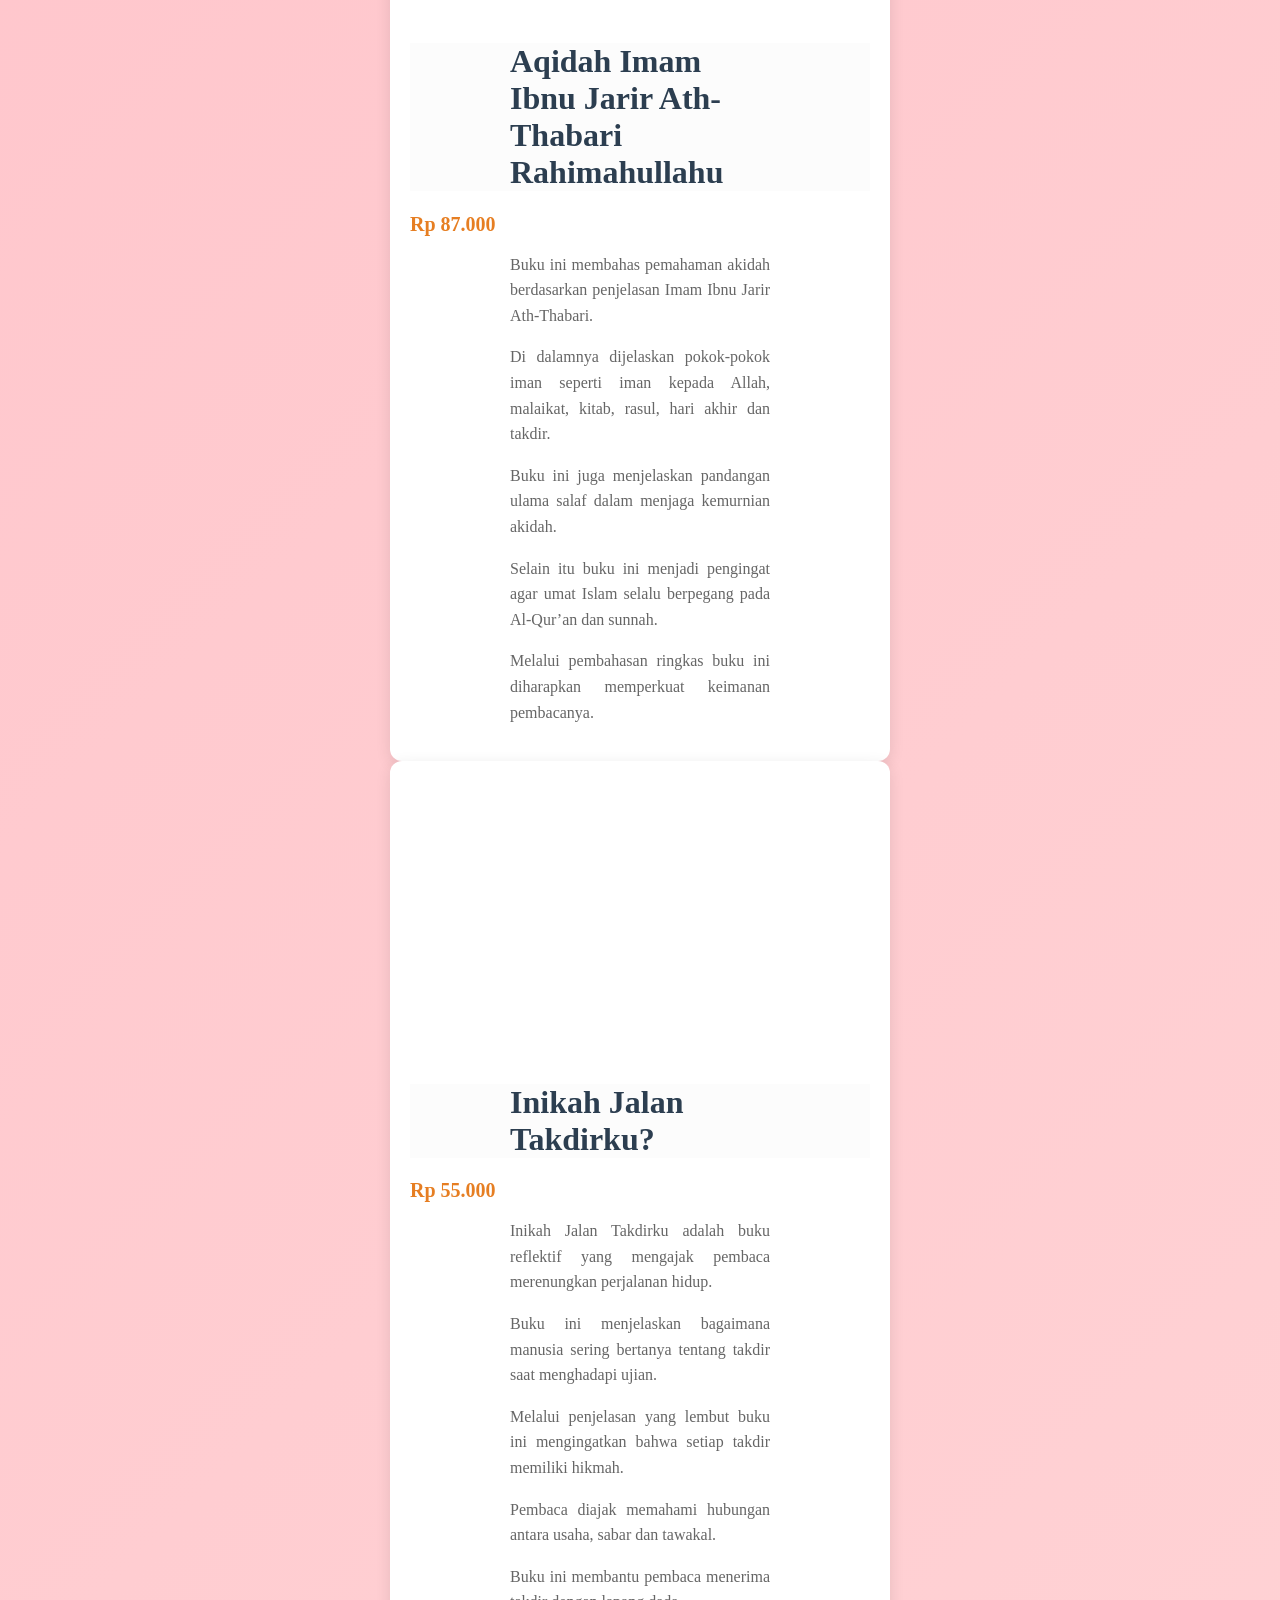
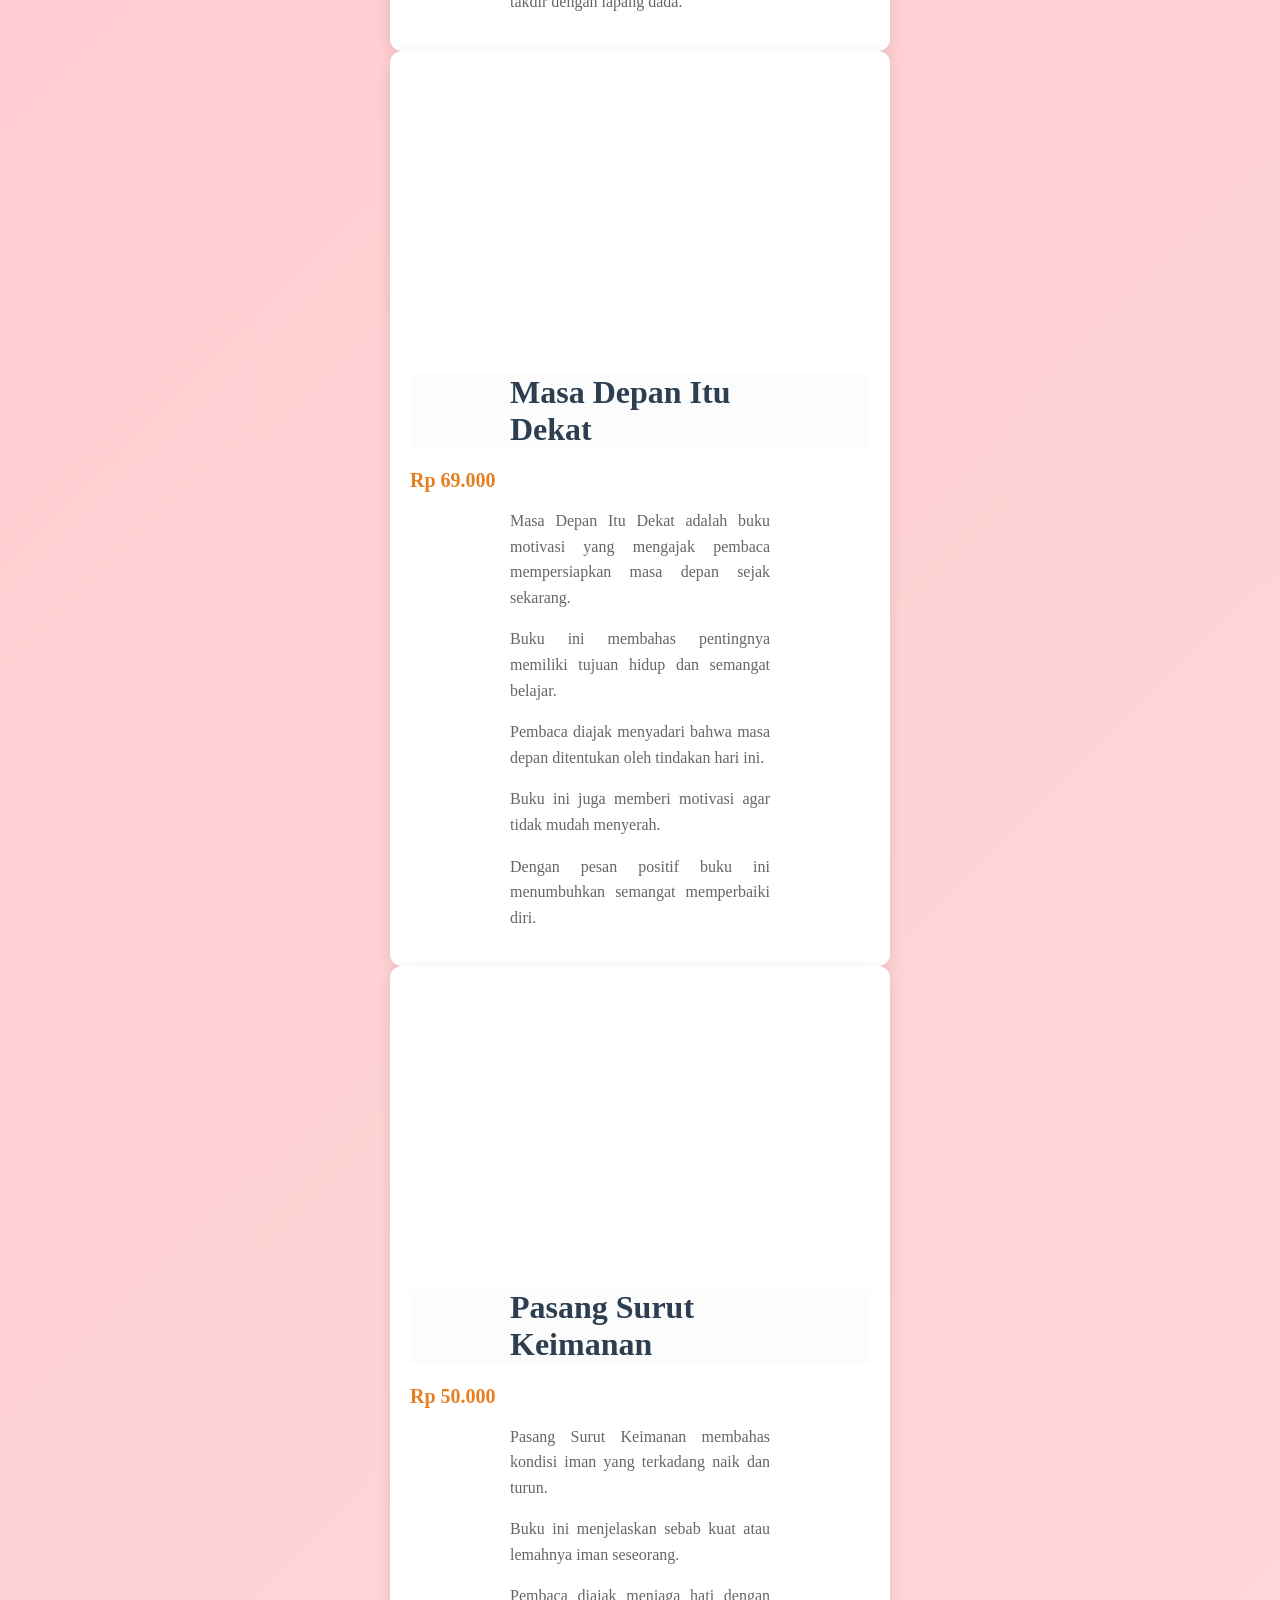
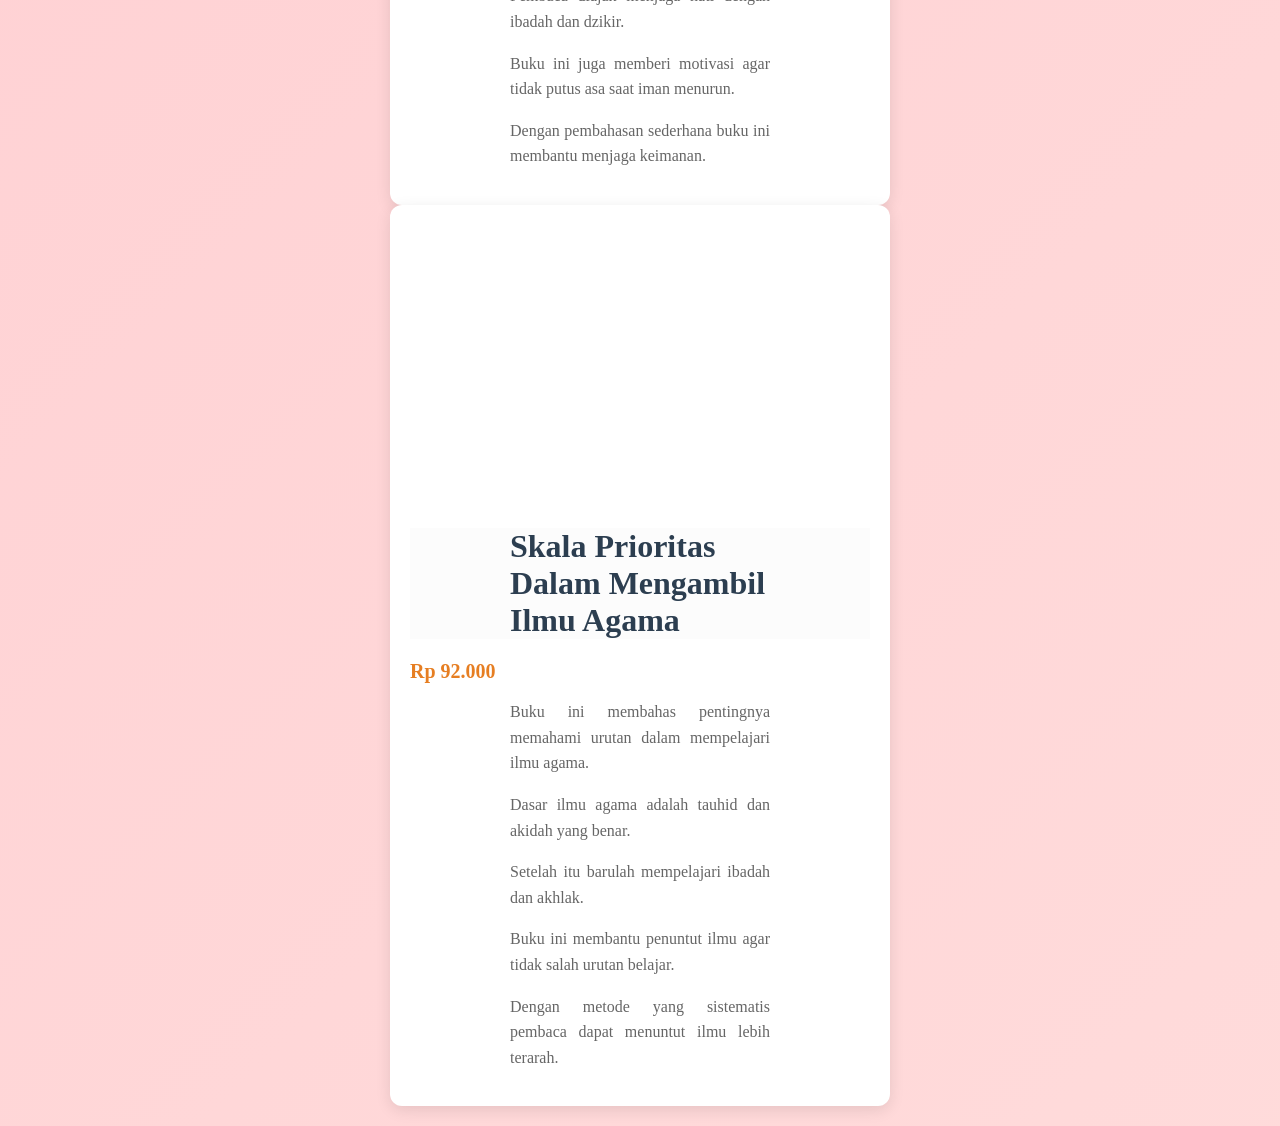
<file: Video Pruduk Event.html>
<!DOCTYPE html>
<html lang="id">

<head>
<meta charset="UTF-8">
<meta name="viewport" content="width=device-width, initial-scale=1.0">
<title>Profil Usaha Buku Atqa</title>
<link rel="stylesheet" href="style.css">
</head>

<body>

<nav class="navbar">
<ul>
<li><a href="index.html">Home</a></li>
<li><a href="produk.html">Produk</a></li>
<li><a href="bedah buku artikel.html">Bedah Buku Artikel</a></li>
<li><a href="Testimoni.html">Testimoni</a></li>
<li><a href="Tampil Testimoni.html">Tampil Testimoni</a></li>
<li><a href="Video Pruduk Event.html">Video Produk Event</a></li>
<li><a href="Kontak.html">Kontak</a></li>
</ul>
</nav>


<div class="card-buku">
<div class="video-container">
<iframe src="https://www.youtube.com/embed/Ur1hr5v01DY"
title="Komparasi Buku Sirah Nabawiyyah"
allowfullscreen></iframe>
</div>

<div class="konten">
<h1>Kitab Tauhid-2</h1>
<div class="harga-buku">Rp 58.000</div>

<p class="deskripsi">
<b>Kitab Tauhuid-2</b> adalah kitab lanjutan yang membahas secara lebih mendalam tentang ilmu tauhid, yaitu ilmu yang mempelajari keesaan Allah ﷻ dalam rububiyah, uluhiyah, dan asma wa sifat. Kitab ini biasanya dipelajari setelah dasar-dasar tauhid dipahami pada tingkat awal.
</p>
</div>
</div>



<div class="card-buku">
<div class="video-container">
<iframe src="https://www.youtube.com/embed/VaDop19dO_s"
title="Komparasi Buku Sirah Nabawiyyah"
allowfullscreen></iframe>
</div>

<div class="konten">
<h1>Kisah Tragis Heraclius</h1>
<div class="harga-buku">Rp 70.000</div>

<p class="deskripsi">
Heraclius adalah Kaisar Romawi Timur yang memerintah pada abad ke-7. Ia dikenal sebagai pemimpin yang kuat dan berhasil mengalahkan Persia setelah perang panjang yang melelahkan kekaisarannya.
</p>

<p class="deskripsi">
Namun di balik kejayaannya, hidupnya menyimpan sisi tragis. Ketika ia menerima surat dari Muhammad yang mengajaknya masuk Islam, ia meneliti kebenarannya dan diyakini hampir mempercayainya.
</p>

<p class="deskripsi">
Akan tetapi, saat melihat penolakan keras dari para bangsawan dan tentaranya, ia memilih mempertahankan kekuasaan daripada mengikuti keyakinan yang diyakininya benar.
</p>

<p class="deskripsi">
Kisahnya disebut tragis karena ia pernah berada di puncak kejayaan, namun di akhir hidupnya harus menerima kemunduran besar dalam kekuasaannya.
</p>
</div>
</div>



<div class="card-buku">
<div class="video-container">
<iframe src="https://www.youtube.com/embed/E7sbHeSiHZk"
title="Komparasi Buku Sirah Nabawiyyah"
allowfullscreen></iframe>
</div>

<div class="konten">
<h1>10 Konsep Rezeki</h1>

<div class="harga-buku">Rp 120.000</div>

<ol class="warna">

<li class="Warna">
<h4>Allah Maha Pemberi Rezeki</h4>
Rezeki datang dari Allah ﷻ. Dalam Al-Qur’an Allah disebut Ar-Razzaq, yaitu Yang Maha Memberi Rezeki.
</li>

<li class="Warna">
<h4>Rezeki Sudah Ditentukan</h4>
Setiap makhluk telah ditetapkan kadar rezekinya.
</li>

<li class="Warna">
<h4>Rezeki Tidak Hanya Uang</h4>
Kesehatan, keluarga, ilmu, dan ketenangan hati juga termasuk rezeki.
</li>

<li class="Warna">
<h4>Rezeki Perlu Ikhtiar</h4>
Nabi Muhammad mengajarkan untuk berusaha lalu bertawakal.
</li>

<li class="Warna">
<h4>Dan seterusnya</h4>
</li>

</ol>

</div>
</div>



<div class="card-buku">
<div class="video-container">
<iframe src="https://www.youtube.com/embed/QfT37fEVVdE"
title="Komparasi Buku Sirah Nabawiyyah"
allowfullscreen></iframe>
</div>

<div class="konten">

<h1>Al-Quran Bisa Merubah Kehidupan</h1>

<div class="harga-buku">Rp 200.000</div>

<p class="deskripsi">
Al-Quran Bisa Merubah Kehidupan adalah buku inspiratif yang menjelaskan bagaimana Al-Qur’an dapat menjadi pedoman utama dalam menjalani kehidupan sehari-hari.
</p>

<p class="deskripsi">
Buku ini mengajak pembaca untuk lebih dekat dengan Al-Qur’an dan mengamalkan ajarannya.
</p>

<p class="deskripsi">
Melalui pesan yang menyentuh, buku ini diharapkan mampu membangkitkan semangat pembaca menjadikan Al-Qur’an sebagai sumber ketenangan.
</p>

</div>
</div>



<div class="card-buku">
<div class="video-container">
<iframe src="https://www.youtube.com/embed/nfEWj7Hot4w"
title="Komparasi Buku Sirah Nabawiyyah"
allowfullscreen></iframe>
</div>

<div class="konten">

<h1>Sehari Bersama Rasulallah</h1>

<div class="harga-buku">Rp 89.000</div>

<p class="deskripsi">
Sehari Bersama Rasulullah adalah buku yang menggambarkan keseharian Rasulullah ﷺ dalam menjalani hidupnya.
</p>

<p class="deskripsi">
Melalui kisah inspiratif pembaca dapat memahami akhlak Rasulullah kepada keluarga dan sahabat.
</p>

<p class="deskripsi">
Buku ini juga menjelaskan rutinitas ibadah beliau dari pagi hingga malam.
</p>

<p class="deskripsi">
Dengan bahasa ringan buku ini cocok untuk semua kalangan.
</p>

<p class="deskripsi">
Buku ini diharapkan menjadi panduan praktis dalam meneladani sunnah Rasulullah.
</p>

</div>
</div>



<div class="card-buku">
<div class="video-container">
<iframe src="https://www.youtube.com/embed/ZQu15nb17eY"
title="Komparasi Buku Sirah Nabawiyyah"
allowfullscreen></iframe>
</div>

<div class="konten">

<h1>Aqidah Imam Ibnu Jarir Ath-Thabari Rahimahullahu</h1>

<div class="harga-buku">Rp 87.000</div>

<p class="deskripsi">
Buku ini membahas pemahaman akidah berdasarkan penjelasan Imam Ibnu Jarir Ath-Thabari.
</p>

<p class="deskripsi">
Di dalamnya dijelaskan pokok-pokok iman seperti iman kepada Allah, malaikat, kitab, rasul, hari akhir dan takdir.
</p>

<p class="deskripsi">
Buku ini juga menjelaskan pandangan ulama salaf dalam menjaga kemurnian akidah.
</p>

<p class="deskripsi">
Selain itu buku ini menjadi pengingat agar umat Islam selalu berpegang pada Al-Qur’an dan sunnah.
</p>

<p class="deskripsi">
Melalui pembahasan ringkas buku ini diharapkan memperkuat keimanan pembacanya.
</p>

</div>
</div>



<div class="card-buku">
<div class="video-container">
<iframe src="https://www.youtube.com/embed/J2v5aPyvTnQ"
title="Komparasi Buku Sirah Nabawiyyah"
allowfullscreen></iframe>
</div>

<div class="konten">

<h1>Inikah Jalan Takdirku?</h1>

<div class="harga-buku">Rp 55.000</div>

<p class="deskripsi">
Inikah Jalan Takdirku adalah buku reflektif yang mengajak pembaca merenungkan perjalanan hidup.
</p>

<p class="deskripsi">
Buku ini menjelaskan bagaimana manusia sering bertanya tentang takdir saat menghadapi ujian.
</p>

<p class="deskripsi">
Melalui penjelasan yang lembut buku ini mengingatkan bahwa setiap takdir memiliki hikmah.
</p>

<p class="deskripsi">
Pembaca diajak memahami hubungan antara usaha, sabar dan tawakal.
</p>

<p class="deskripsi">
Buku ini membantu pembaca menerima takdir dengan lapang dada.
</p>

</div>
</div>



<div class="card-buku">
<div class="video-container">
<iframe src="https://www.youtube.com/embed/vsRMwClSmKU"
title="Komparasi Buku Sirah Nabawiyyah"
allowfullscreen></iframe>
</div>

<div class="konten">

<h1>Masa Depan Itu Dekat</h1>

<div class="harga-buku">Rp 69.000</div>

<p class="deskripsi">
Masa Depan Itu Dekat adalah buku motivasi yang mengajak pembaca mempersiapkan masa depan sejak sekarang.
</p>

<p class="deskripsi">
Buku ini membahas pentingnya memiliki tujuan hidup dan semangat belajar.
</p>

<p class="deskripsi">
Pembaca diajak menyadari bahwa masa depan ditentukan oleh tindakan hari ini.
</p>

<p class="deskripsi">
Buku ini juga memberi motivasi agar tidak mudah menyerah.
</p>

<p class="deskripsi">
Dengan pesan positif buku ini menumbuhkan semangat memperbaiki diri.
</p>

</div>
</div>



<div class="card-buku">
<div class="video-container">
<iframe src="https://www.youtube.com/embed/0z25ymWhSwk"
title="Komparasi Buku Sirah Nabawiyyah"
allowfullscreen></iframe>
</div>

<div class="konten">

<h1>Pasang Surut Keimanan</h1>

<div class="harga-buku">Rp 50.000</div>

<p class="deskripsi">
Pasang Surut Keimanan membahas kondisi iman yang terkadang naik dan turun.
</p>

<p class="deskripsi">
Buku ini menjelaskan sebab kuat atau lemahnya iman seseorang.
</p>

<p class="deskripsi">
Pembaca diajak menjaga hati dengan ibadah dan dzikir.
</p>

<p class="deskripsi">
Buku ini juga memberi motivasi agar tidak putus asa saat iman menurun.
</p>

<p class="deskripsi">
Dengan pembahasan sederhana buku ini membantu menjaga keimanan.
</p>

</div>
</div>



<div class="card-buku">
<div class="video-container">
<iframe src="https://www.youtube.com/embed/jfu-Co-29nQ"
title="Komparasi Buku Sirah Nabawiyyah"
allowfullscreen></iframe>
</div>

<div class="konten">

<h1>Skala Prioritas Dalam Mengambil Ilmu Agama</h1>

<div class="harga-buku">Rp 92.000</div>

<p class="deskripsi">
Buku ini membahas pentingnya memahami urutan dalam mempelajari ilmu agama.
</p>

<p class="deskripsi">
Dasar ilmu agama adalah tauhid dan akidah yang benar.
</p>

<p class="deskripsi">
Setelah itu barulah mempelajari ibadah dan akhlak.
</p>

<p class="deskripsi">
Buku ini membantu penuntut ilmu agar tidak salah urutan belajar.
</p>

<p class="deskripsi">
Dengan metode yang sistematis pembaca dapat menuntut ilmu lebih terarah.
</p>

</div>
</div>



</body>
</html>
</file>
<file: style.css>
body {
    background : linear-gradient(135deg, #ffb6c1, #ffe4e1, #e0bbff, #a1c4fd, #c2e9fb);
    font-family: "poppins";
    color: #ffffff;
    margin: 20px;
    min-height: 100;
    background-size: 500% 500%;
    animation: gradientBG 10s ease infinite;
}

@keyframes gradientBG {
  0% {background-position: 0% 50%;}
  50% {background-position: 100% 50%;}
  100% {background-position: 0% 50%;}


}
.daftar-produk {
display: grid;
grid-template-columns: repeat(auto-fit,
minmax(250px, 1fr));
gap: 20px;
padding: 20px;
}
.produk {
background-color: #fff;
border: 1px solid #ddd;
padding: 15px;
border-radius: 10px;
text-align: center;
box-shadow: 0 2px 6px rgba(0, 0, 0, 0.1);
}
.produk img {
width: 150px;
height: auto;
border-radius: 5px;
margin-bottom: 10px;
}
.produk h2 {font-size: 20px;
color: #2c3e50;
}
.produk h3 {
font-size: 16px;
color: #2c3e50;
}
.harga {
font-weight: bold;
color: #27ae60;
}
.deskripsi {
font-size: 14px;
color: #555;
}
h1 {
    color: #2c3e50;
    background-color: #fcfcfcf6;
    font-family: "poppins";
    text-align: left;
    font-size: "100px";
    padding-left: 100px; 
    padding-right: 100px; 
}

H2 {
    color: #000000f6;
    font-family: "poppins";
    text-align: left;
    font-size: "30px";
    padding-left: 100px; 
    padding-right: 100px; 
}


    p {
    color: #020202;
    font-family: "poppins";
    text-align: justify;
    font-size: "100";
    padding-left: 100px; 
    padding-right: 100px; 

}

.artikel {
max-width: 700px;
margin: auto;
padding: 20px;
background-color: #fdfdfd;
font-family: 'Georgia', serif;
line-height: 1.8;
}
.artikel .penulis {
font-style: italic;
color: #666;
margin-bottom: 20px;
}

.artikel .sampul {
width: 180px;
float: right;
margin: 0 0 20px 20px;
border: 1px solid #ccc;
box-shadow: 2px 2px 6px rgba(0,0,0,0.1);
}
.artikel blockquote {
font-style: italic;
padding-left: 20px;
margin: 20px 0;
border-left: 4px solid #999;
color: #444;
background-color: #f9f9f9;
}


.navbar ul {
  display: flex;            
  justify-content: center;  
  list-style: none;         
  margin: 10;
  padding: 10;
  gap : 20px;
  font-family: poppins;
  font-size: 25px;
}
.formulir {
    max-width: 600px;
    margin: auto;
    padding: 20px;
    background-color: #fafafa;
    border-radius: 10px;
    box-shadow: rgba(0, 0, 0, 0.1);
}
form label {
    display: block;
    color: black;
    margin-top: 10px;
    font-weight: bold;
}
form input,
form select,
form textarea {
    width: 100%;
    padding: 8px;
    margin-top: 5px;
    margin-bottom: 15px;
    border-radius: 5px;
    border: 1px solid #ccc;
}
form button {
    background-color: #3498db;
    color: white;
    padding: 10px 15px;
    border: none;
    border-radius: 5px;
    cursor: pointer;
}
form button:hover {
    background-color: #2980b9;
}
.container {
    display: flex;
    justify-content: space-around;
    flex-wrap: wrap; 
    gap: 20px;
    padding: 50px;
    background-color: #f4f7f6;
    font-family: 'Segoe UI', Tahoma, Geneva, Verdana, sans-serif;
  }

  .stat-card {
    background: white;
    padding: 0px;
    border-radius: 0px;
    box-shadow: 0 4px 15px rgba(0,0,0,0.1);
    text-align: center;
    flex: 1;
    min-width: 150px;
  }

  .counter {
    display: block;
    font-size: 3rem;
    font-weight: 800;
    color: #2c3e50;
    margin-bottom: 5px;
  }

  .label {
    color: #7f8c8d;
    text-transform: uppercase;
    font-size: 0.9rem;
    letter-spacing: 1px;
  }
  .card-buku {
            background-color: white;
            width: 100%;
            max-width: 560px; /* Menyesuaikan ukuran standar video Youtube */
            border-radius: 12px;
            overflow: hidden;
            box-shadow: 0 4px 15px rgba(0,0,0,0.1);
            transition: 0.3s;
            width: 100%;
            max-width: 500px; /* Tentukan lebar maksimal */
            margin-left: auto;
            margin-right: auto;
            display: block; /* Memastikan elemen dianggap sebagai blok */
        }

        .video-container {
            position: relative;
            width: 100%;
            padding-bottom: 56.25%; /* Rasio 16:9 */
            height: 0;
        }

        .video-container iframe {
            position: absolute;
            top: 0;
            left: 0;
            width: 100%;
            height: 100%;
            border: none;
        }

        .konten {
            padding: 20px;
        }

        .judul-buku {
            font-size: 24px;
            color: #333;
            margin: 0 0 10px 0;
            font-weight: bold;
        }

        .harga-buku {
            font-size: 20px;
            color: #e67e22; /* Warna orange agar menonjol */
            font-weight: 600;
            margin-bottom: 15px;
        }

        .deskripsi {
            font-size: 16px;
            color: #666;
            line-height: 1.6;
        }
.point::before {
  content: "• ";
}
.Warna {
  font-size: 16px;
            color: #666;
            line-height: 1.6;

}
</file>
